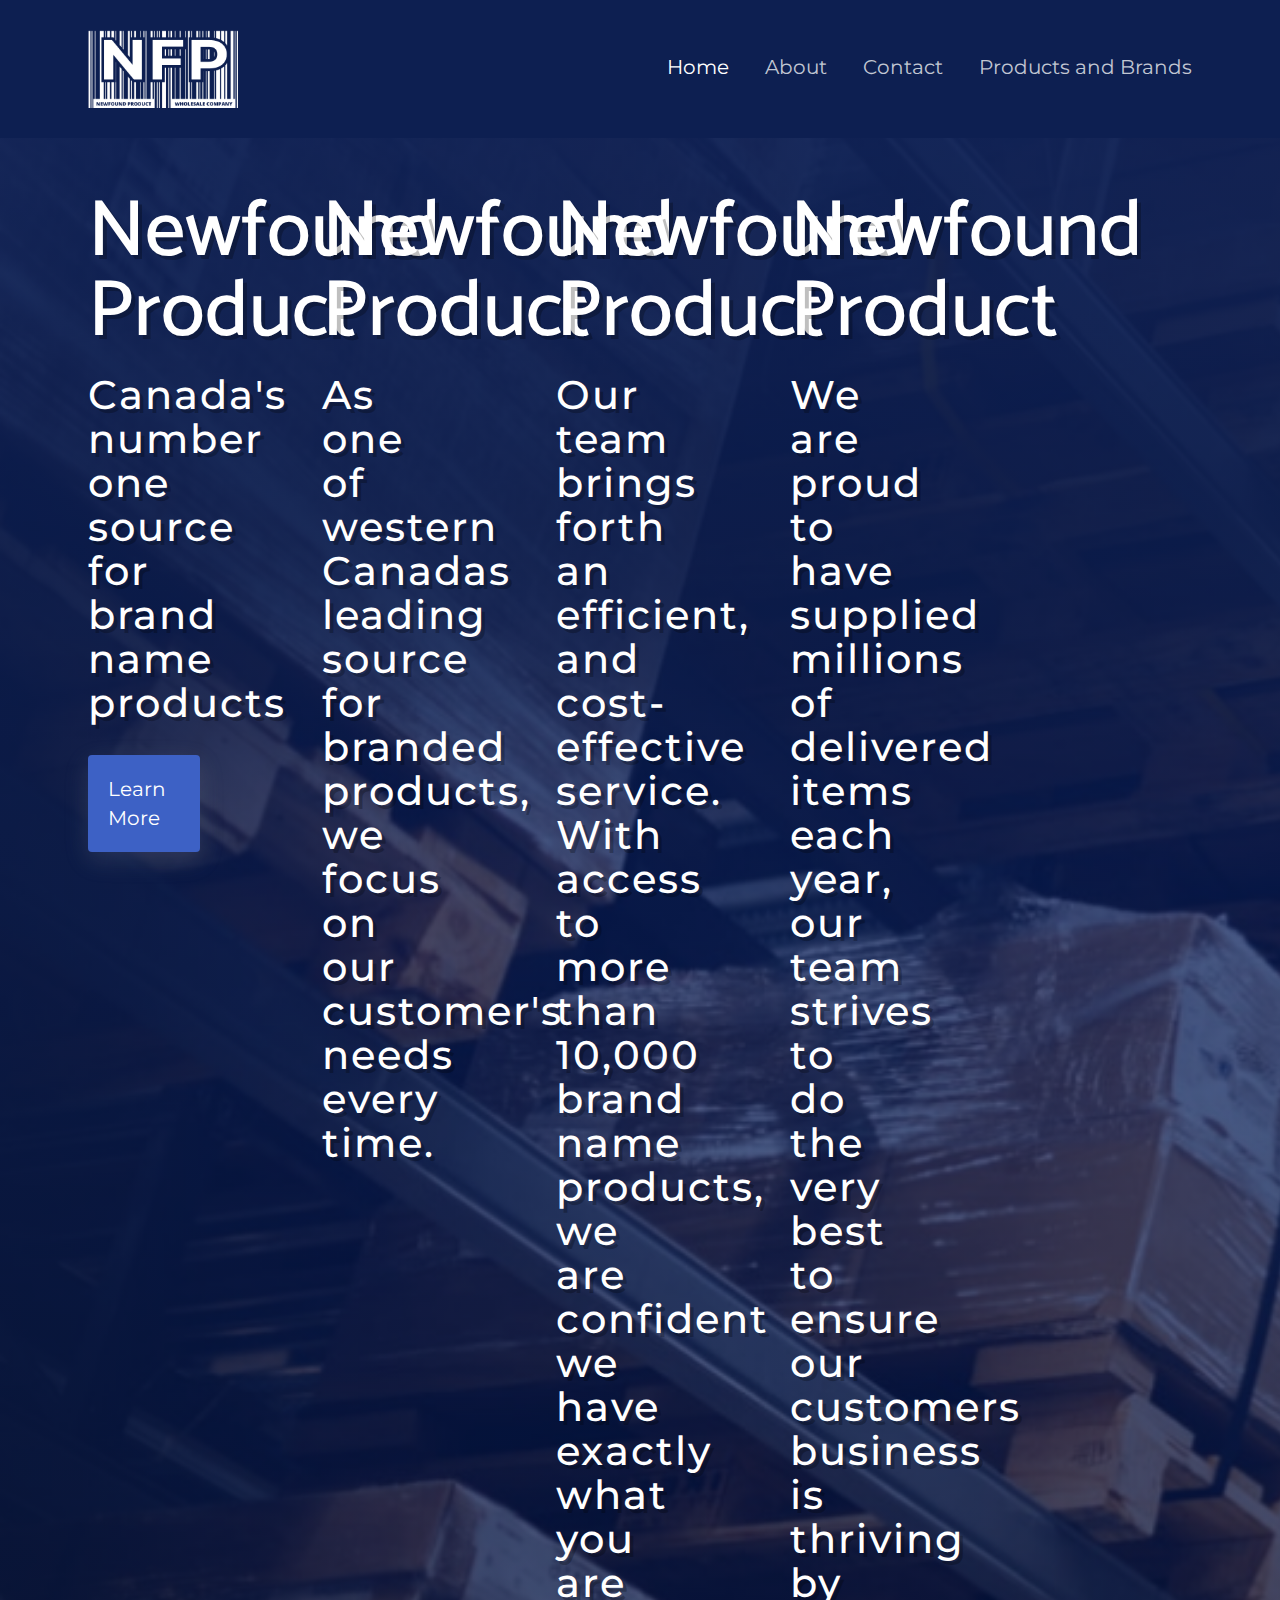
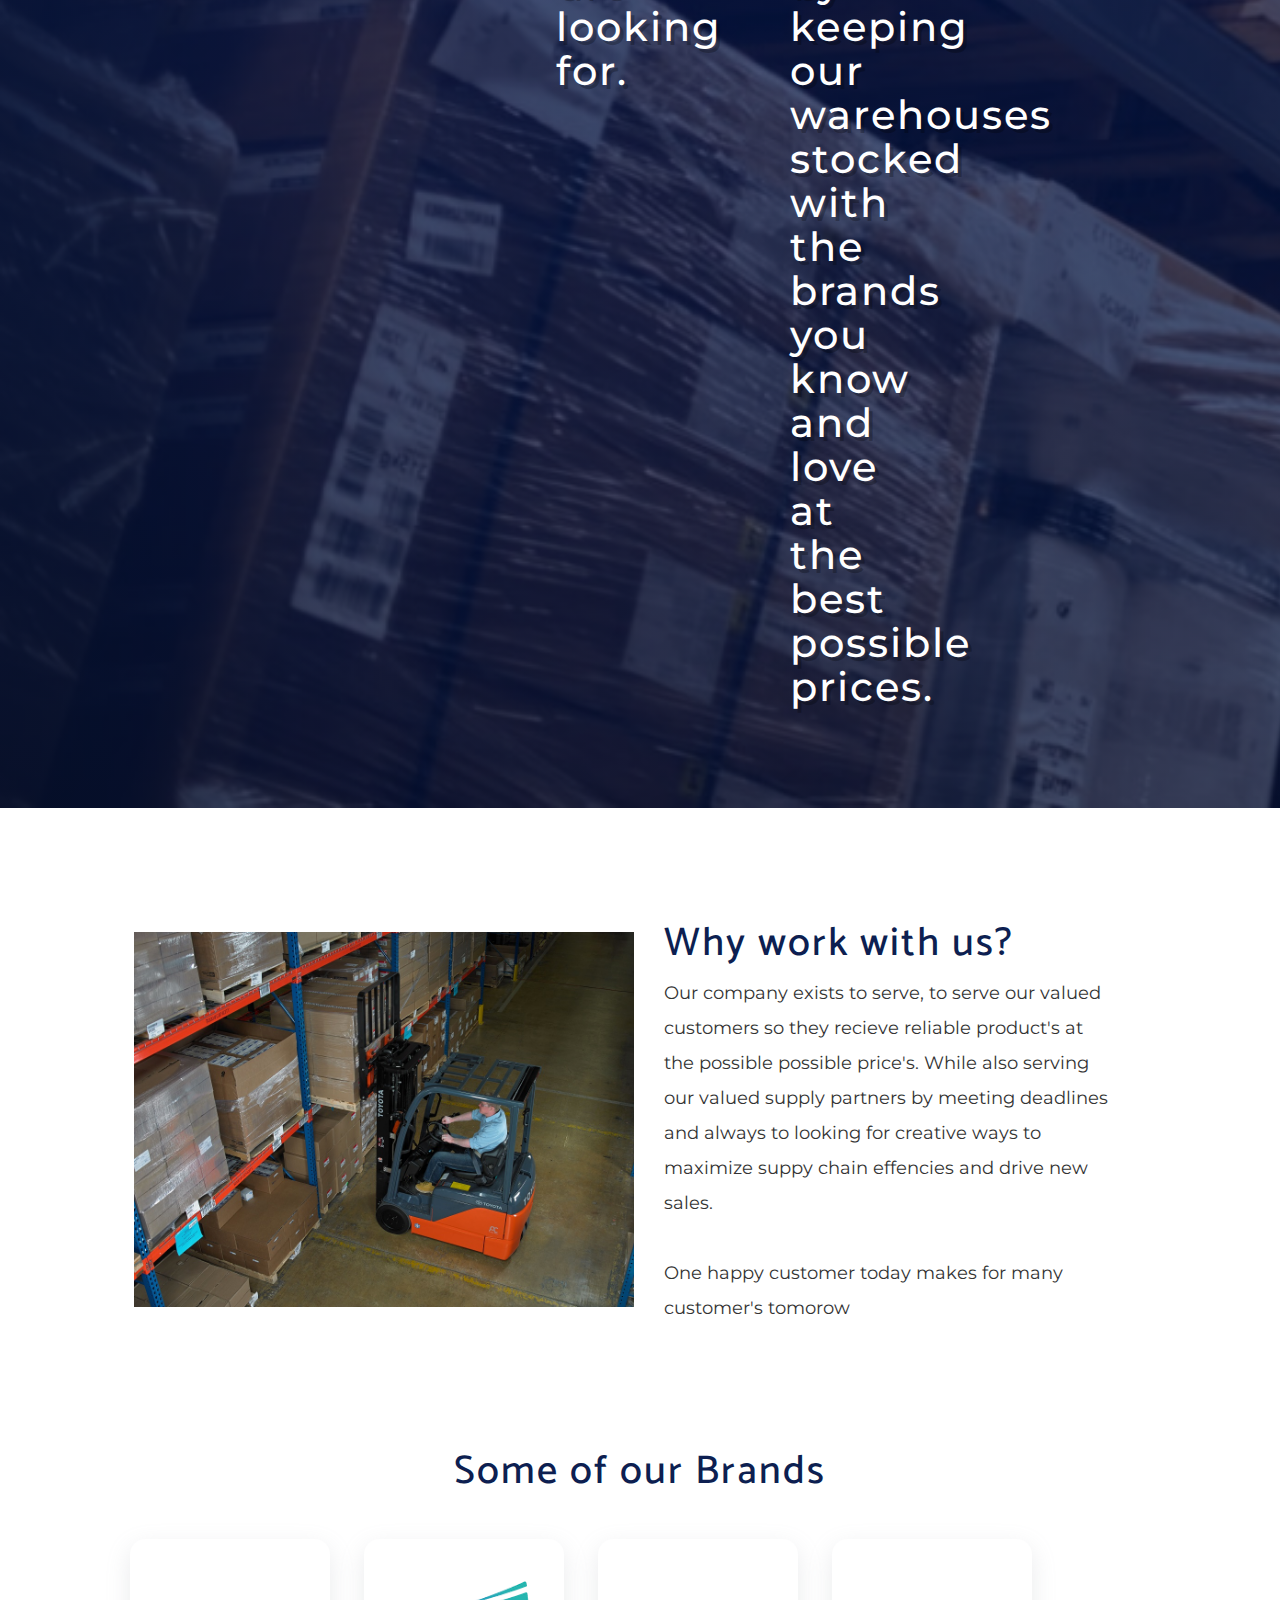
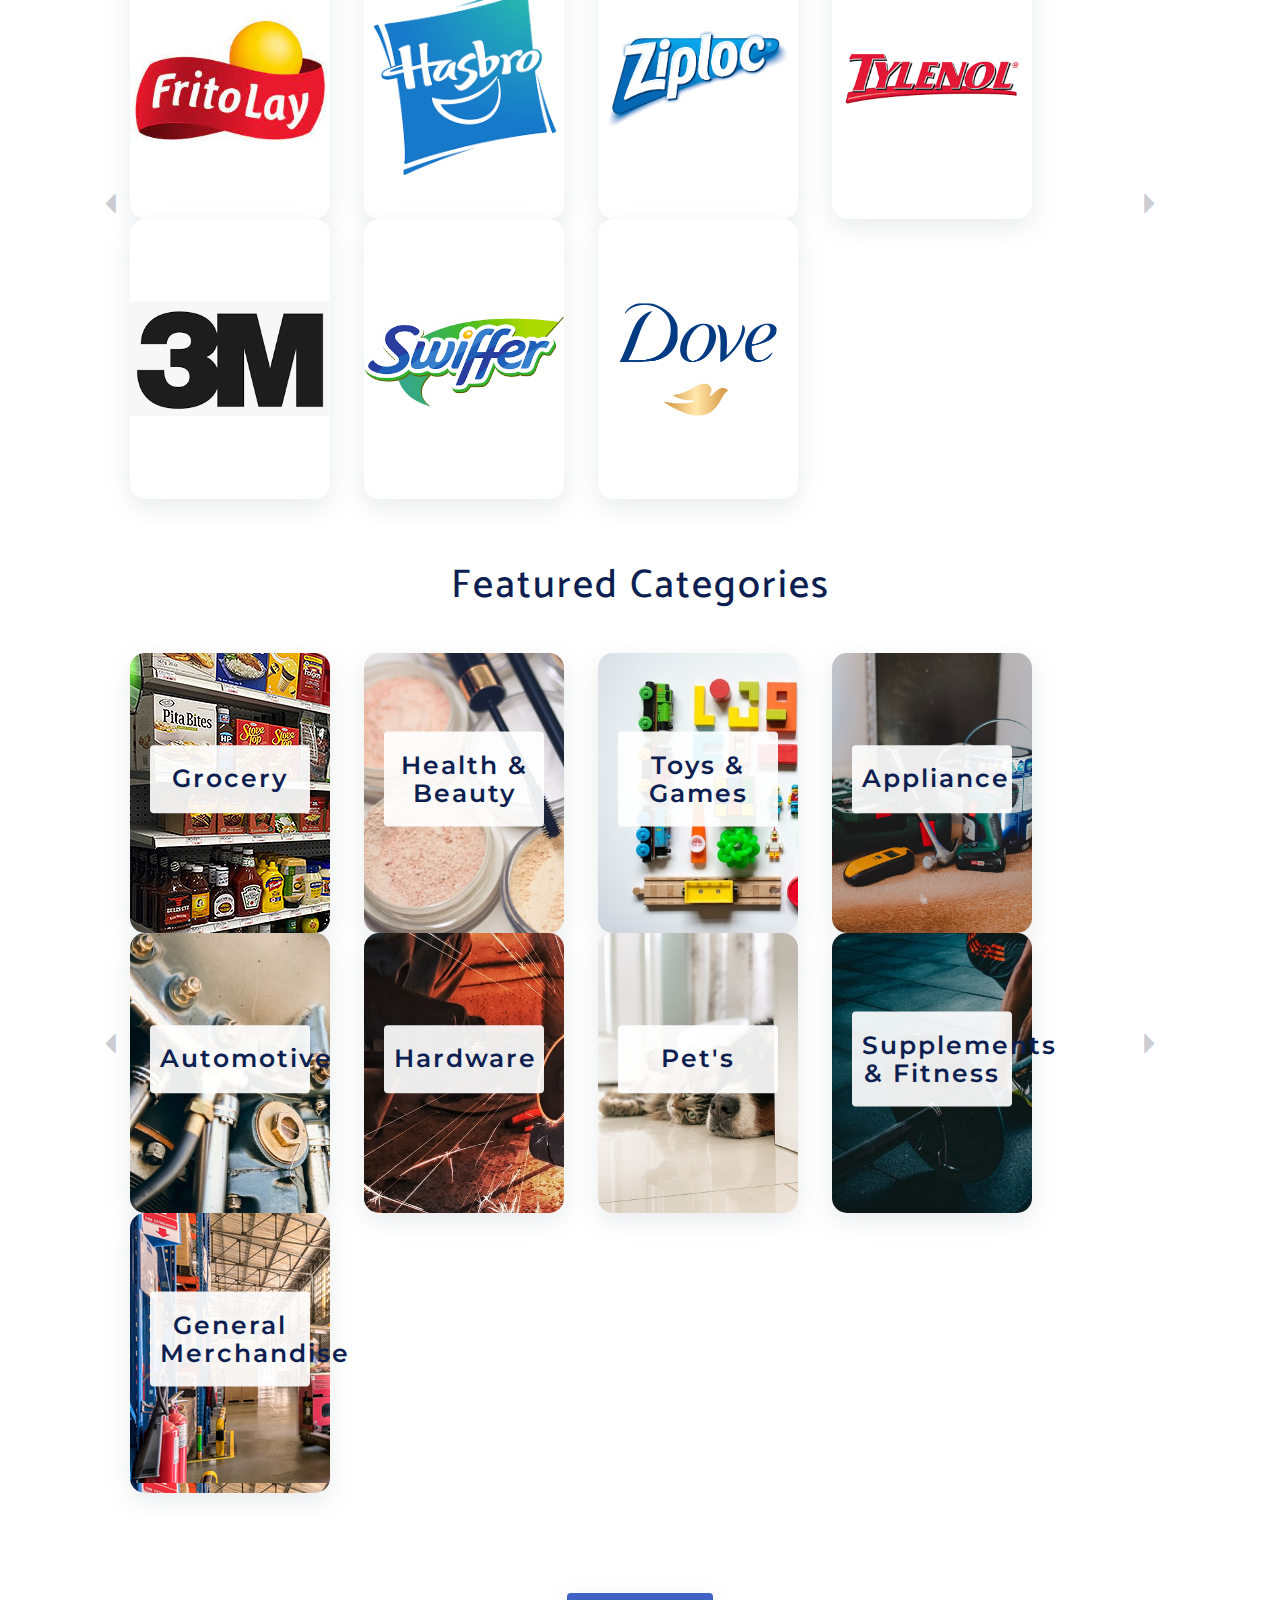
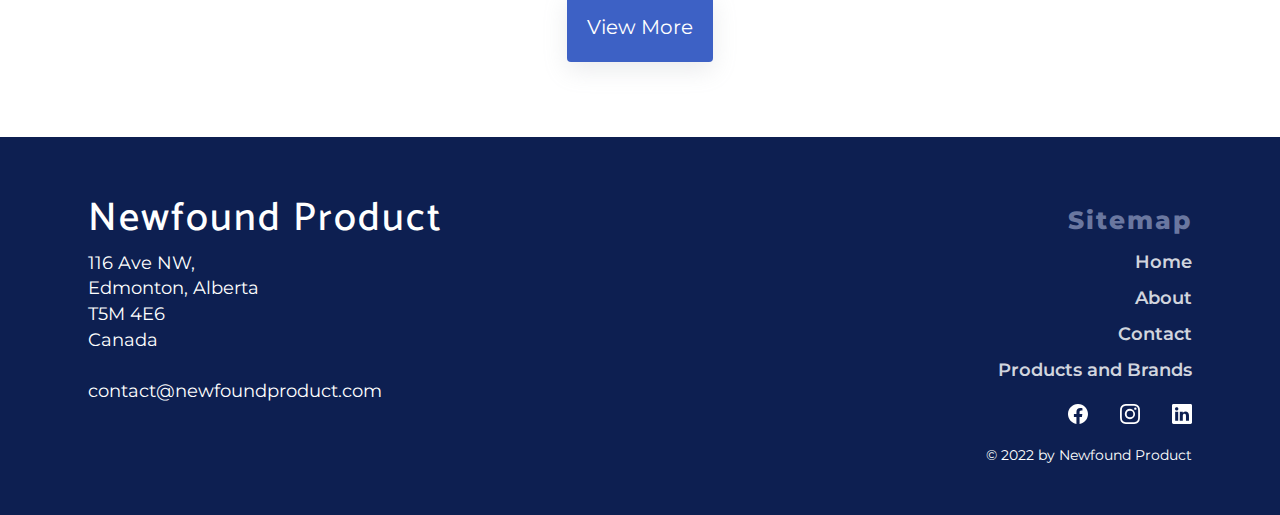
<file: index.html>
<!DOCTYPE html>
<html>

<head>
    <title>Newfound Product</title>
    <meta name="viewport" content="width=device-width, initial-scale=1" />
    <script src="https://ajax.googleapis.com/ajax/libs/jquery/3.5.1/jquery.min.js"></script>
    <script src="https://kenwheeler.github.io/slick/slick/slick.js"></script>
    <link rel="stylesheet" href="https://maxcdn.bootstrapcdn.com/bootstrap/3.4.0/css/bootstrap.min.css" />

    <link rel="stylesheet" href="styles.css" />
</head>

<body>
    <!-- Navigation -->
    <section>
        <div class="fullwidthNav">
            <div class="desktopnavContainer">
                <a href="/" style="float: left"><img src="assets/NFP.png" width="150px"/></a>
                <div class="desktopNav">
                    <a href="/" class="active">Home</a>
                    <a href="/about.html">About</a>
                    <a href="/contact.html">Contact</a>
                    <a href="/products.html">Products and Brands</a>

                </div>
                <span class="burger" style="font-size: 20px; cursor: pointer; color: #fff"
                    onclick="openNav()">&#9776;</span>
            </div>
        </div>

        <div id="mySidenav" class="sidenav">
            <a href="javascript:void(0)" class="closebtn" onclick="closeNav()">&times;</a>

            <a href="/" class="active">Home</a>
            <a href="/about.html">About</a>
            <a href="/contact.html">Contact</a>
            <a href="/products.html">Products and Brands</a>
        </div>

        <script>
            function openNav() {
                document.getElementById("mySidenav").style.width = "70%";
            }

            function closeNav() {
                document.getElementById("mySidenav").style.width = "0";
            }
        </script>
    </section>

    <!-- Hero Section -->
    <section class="HeroSection">
        <div class="heroabout" id = "mobilehero">
            <div class="HeroText">
                <h1 id="h1hero">Newfound Product</h1>
                <h3>Canada's number one source for brand name products</h3>
                <a style="text-decoration:none;" href="/products.html">
                    <div class="button">Learn More</div>
                </a>
            </div>
        </div>
        <div class="slider-wrapper" style="max-width:unset" id = "slider-wrapper-fixed">
            <div class="slider">
                <div class="col-md-12 heroSlider-fixed">
                    <div class="overlay">
                        <div class="slider home-hero-slider">
                            <div class="heroabout fact">
                                <div class="HeroText">
                                    <h1>Newfound Product</h1>
                                    <h3>Canada's number one source for brand name products</h3>
                                    <a style="text-decoration:none;" href="/products.html">
                                        <div class="button">Learn More</div>
                                    </a>
                                </div>
                            </div>

                            <div class="heroabout fact"
                                >
                                <div class="HeroText">
                                    <h1>Newfound Product</h1>
                                    <h3>As one of western Canadas leading source for branded products, we focus on our customer's needs every time.</h3>
                                    
                                </div>
                            
                            </div>


                            <div class="heroabout fact"
                                >
                                <div class="HeroText">
                                    <h1>Newfound Product</h1>
                                    <h3 style="max-width: 1000px;">Our team brings forth an efficient, and cost-effective service. With access to more than 10,000 brand name products, we are confident we have exactly what you are looking for.
                                </div>
                            </div>

                            <div class="heroabout fact"
                                >
                                <div class="HeroText">
                                    <h1>Newfound Product</h1>
                                    <h3 style="max-width: 1000px;">
                                        We are proud to have supplied millions of delivered items each year, our team strives to do the very best to ensure our customers business is thriving by keeping our warehouses stocked with the brands you know and love at the best possible prices. </h3>
                                </div>
                            </div>



                        </div>


                    </div>
                </div>
            </div>
        </div>



        <script>

            $('.home-hero-slider').slick({
                centerMode: false,
                slidesToShow: 1,
                dots:true,
                
                draggable: true,
                autoplay: true,
                arrows: false,
                autoplaySpeed: 6000,
                adaptiveHeight: true,
            });

        </script>

    </section>

    <!-- Why Us Section -->
    <section class="WhyUsSection">
        <div class="SectionContainer">
            <div class="founderstory">
                <img class="founderstoryImg" src="assets/whyworkus.png" />
                <div class="rightalignedText">
                    <h2 style="text-align: left; margin: 10px 0 10px 0">
                        Why work with us?
                    </h2>
                    Our company exists to serve, to serve our valued customers so they recieve reliable product's at the
                    possible possible price's. While also serving our valued supply partners by meeting deadlines and
                    always to looking for creative ways to maximize suppy chain effencies and drive new sales.
                    <br /><br />
                    One happy customer today makes for many customer's tomorow
                </div>
            </div>
        </div>
    </section>

    <!-- Our Brands -->
    <section>
        <div class="SectionHeader">
            <h2>Some of our Brands</h2>
        </div>
        <div class="slider-wrapper">
            <div class="slider">
                <div class="col-md-12 heroSlider-fixed">
                    <div class="overlay">
                        <div class="slider responsive">
                            <div class="about fact"
                                style="background-image:url(assets/fritolay.png); background-size:contain; background-repeat:no-repeat;background-position:center;">
                            </div>

                            <div class="about fact"
                                style="background-image:url(assets/hasbro.png); background-size:contain; background-repeat:no-repeat;background-position:center;">
                            </div>


                            <div class="about fact"
                                style="background-image:url(assets/ziploc.png); background-size:contain; background-repeat:no-repeat;background-position:center;">
                            </div>


                            <div class="about fact"
                                style="background-image:url(assets/tylenol.png); background-size:contain; background-repeat:no-repeat;background-position:center;">
                            </div>

                            <div class="about fact"
                                style="background-image:url(assets/3m.png); background-size:contain; background-repeat:no-repeat;background-position:center;">
                            </div>


                            <div class="about fact"
                                style="background-image:url(assets/swiffer.png); background-size:contain; background-repeat:no-repeat;background-position:center;">
                            </div>

                            <div class="about fact"
                                style="background-image:url(assets/dove.png); background-size:contain; background-repeat:no-repeat;background-position:center;">
                            </div>

                        </div>

                        <div class="prev">
                            <span class="glyphicon glyphicon-triangle-left" aria-hidden="true"></span>
                        </div>
                        <div class="next">
                            <span class="glyphicon glyphicon-triangle-right" aria-hidden="true"></span>
                        </div>
                    </div>
                </div>
            </div>
        </div>

        <script>
            $(".responsive").slick({
                prevArrow: $(".prev"),
                nextArrow: $(".next"),
                infinite: false,
                speed: 300,
                slidesToShow: 3,
                slidesToScroll: 2,
                responsive: [
                    {
                        breakpoint: 1024,
                        settings: {
                            slidesToShow: 3,
                            slidesToScroll: 2,
                            infinite: false,
                        },
                    },
                    {
                        breakpoint: 800,
                        settings: {
                            slidesToShow: 2,
                            slidesToScroll: 2,
                        },
                    },
                    {
                        breakpoint: 480,
                        settings: {
                            slidesToShow: 1,
                            slidesToScroll: 1,
                        },
                    },
                ],
            });
        </script>
    </section>

    <!-- Categories -->
    <section>
        <div class="SectionHeader">
            <h2>Featured Categories</h2>
        </div>
        <div class="slider-wrapper">
            <div class="slider">
                <div class="col-md-12 heroSlider-fixed">
                    <div class="overlay">
                        <div class="slider responsive2">

                            <div class="about fact" style="background-image:url(assets/independent.png)">
                                
                                <h4>Grocery</h4>
                            </div>

                            <div class="about fact" style="background-image:url(assets/makeup.jpg); background-size:cover;">
                                
                                <h4>Health & Beauty</h4>
                            </div>

                            <div class="about fact" style="background-image:url(assets/toys.jpg); background-size:cover;">
                                
                                <h4>Toys & Games</h4>
                            </div>

                            <div class="about fact" style="background-image:url(assets/appliance.jpg); background-size:cover;background-position:center;">
                                
                                <h4>Appliance</h4>
                            </div>

                            <div class="about fact" style="background-image:url(assets/automotive.jpg);background-size:cover;">
                                
                                <h4>Automotive</h4>
                            </div>

                            <div class="about fact" style="background-image:url(assets/hardware.jpg);background-size:cover;">
                                
                                <h4>Hardware</h4>
                            </div>

                            <div class="about fact" style="background-image:url(assets/pets.jpg);background-size:cover;background-position:center;">
                                
                                <h4>Pet's</h4>
                            </div>
                            <div class="about fact" style="background-image:url(assets/fitness.jpg);background-size:cover;">
                                
                                <h4>Supplements & Fitness</h4>
                            </div>
                            <div class="about fact" style="background-image:url(assets/distribution.png)">
                                
                                <h4>General Merchandise</h4>
                            </div>

                        </div>

                        <div class="prev2">
                            <span class="glyphicon glyphicon-triangle-left" aria-hidden="true"></span>
                        </div>
                        <div class="next2">
                            <span class="glyphicon glyphicon-triangle-right" aria-hidden="true"></span>
                        </div>
                    </div>
                </div>
            </div>
        </div>

        <script>
            $(".responsive2").slick({
                prevArrow: $(".prev2"),
                nextArrow: $(".next2"),
                infinite: false,
                speed: 300,
                slidesToShow: 3,
                slidesToScroll: 3,
                responsive: [
                    {
                        breakpoint: 1024,
                        settings: {
                            slidesToShow: 3,
                            slidesToScroll: 3,
                            infinite: false,
                        },
                    },
                    {
                        breakpoint: 800,
                        settings: {
                            slidesToShow: 2,
                            slidesToScroll: 2,
                        },
                    },
                    {
                        breakpoint: 480,
                        settings: {
                            slidesToShow: 1,
                            slidesToScroll: 1,
                        },
                    },
                ],
            });
        </script>

        <div style="display: block;
            width: fit-content;
            max-width: 1108px;
            margin: 20px auto;
            padding: 25px 24px;">
            <a style="text-decoration:none;" href="/products.html">
                <div class="button">View More</div>
            </a>
        </div>
    </section>

    <!-- Footer -->
    <section>
        <div class="footer">
            <div class="footerContainer">
                <div class="LogoAddress">
                    <h2>
                        Newfound Product
                    </h2>
                    <p>
                        116 Ave NW,<br />
                        Edmonton, Alberta<br />
                        T5M 4E6<br />
                        Canada<br />
                        <br />
                        contact@newfoundproduct.com<br />
                    </p>
                </div>
                <div class="BottomNav">
                    <h4>Sitemap</h4>
                    <a href="/">Home</a><br />
                    <a href="/about.html">About</a><br />
                    <a href="/contact.html">Contact</a><br />
                    <a href="/products.html">Products and Brands</a><br />
                    <!-- <h4>Socials</h4> -->
                    <div class="socials"><svg xmlns="http://www.w3.org/2000/svg" width="20" height="20"
                            fill="currentColor" class="bi bi-facebook" viewBox="0 0 16 16">
                            <path
                                d="M16 8.049c0-4.446-3.582-8.05-8-8.05C3.58 0-.002 3.603-.002 8.05c0 4.017 2.926 7.347 6.75 7.951v-5.625h-2.03V8.05H6.75V6.275c0-2.017 1.195-3.131 3.022-3.131.876 0 1.791.157 1.791.157v1.98h-1.009c-.993 0-1.303.621-1.303 1.258v1.51h2.218l-.354 2.326H9.25V16c3.824-.604 6.75-3.934 6.75-7.951z" />
                        </svg>
                        <svg xmlns="http://www.w3.org/2000/svg" width="20" height="20" fill="currentColor"
                            class="bi bi-instagram" viewBox="0 0 16 16">
                            <path
                                d="M8 0C5.829 0 5.556.01 4.703.048 3.85.088 3.269.222 2.76.42a3.917 3.917 0 0 0-1.417.923A3.927 3.927 0 0 0 .42 2.76C.222 3.268.087 3.85.048 4.7.01 5.555 0 5.827 0 8.001c0 2.172.01 2.444.048 3.297.04.852.174 1.433.372 1.942.205.526.478.972.923 1.417.444.445.89.719 1.416.923.51.198 1.09.333 1.942.372C5.555 15.99 5.827 16 8 16s2.444-.01 3.298-.048c.851-.04 1.434-.174 1.943-.372a3.916 3.916 0 0 0 1.416-.923c.445-.445.718-.891.923-1.417.197-.509.332-1.09.372-1.942C15.99 10.445 16 10.173 16 8s-.01-2.445-.048-3.299c-.04-.851-.175-1.433-.372-1.941a3.926 3.926 0 0 0-.923-1.417A3.911 3.911 0 0 0 13.24.42c-.51-.198-1.092-.333-1.943-.372C10.443.01 10.172 0 7.998 0h.003zm-.717 1.442h.718c2.136 0 2.389.007 3.232.046.78.035 1.204.166 1.486.275.373.145.64.319.92.599.28.28.453.546.598.92.11.281.24.705.275 1.485.039.843.047 1.096.047 3.231s-.008 2.389-.047 3.232c-.035.78-.166 1.203-.275 1.485a2.47 2.47 0 0 1-.599.919c-.28.28-.546.453-.92.598-.28.11-.704.24-1.485.276-.843.038-1.096.047-3.232.047s-2.39-.009-3.233-.047c-.78-.036-1.203-.166-1.485-.276a2.478 2.478 0 0 1-.92-.598 2.48 2.48 0 0 1-.6-.92c-.109-.281-.24-.705-.275-1.485-.038-.843-.046-1.096-.046-3.233 0-2.136.008-2.388.046-3.231.036-.78.166-1.204.276-1.486.145-.373.319-.64.599-.92.28-.28.546-.453.92-.598.282-.11.705-.24 1.485-.276.738-.034 1.024-.044 2.515-.045v.002zm4.988 1.328a.96.96 0 1 0 0 1.92.96.96 0 0 0 0-1.92zm-4.27 1.122a4.109 4.109 0 1 0 0 8.217 4.109 4.109 0 0 0 0-8.217zm0 1.441a2.667 2.667 0 1 1 0 5.334 2.667 2.667 0 0 1 0-5.334z" />
                        </svg>
                        <svg xmlns="http://www.w3.org/2000/svg" width="20" height="20" fill="currentColor"
                            class="bi bi-linkedin" viewBox="0 0 16 16">
                            <path
                                d="M0 1.146C0 .513.526 0 1.175 0h13.65C15.474 0 16 .513 16 1.146v13.708c0 .633-.526 1.146-1.175 1.146H1.175C.526 16 0 15.487 0 14.854V1.146zm4.943 12.248V6.169H2.542v7.225h2.401zm-1.2-8.212c.837 0 1.358-.554 1.358-1.248-.015-.709-.52-1.248-1.342-1.248-.822 0-1.359.54-1.359 1.248 0 .694.521 1.248 1.327 1.248h.016zm4.908 8.212V9.359c0-.216.016-.432.08-.586.173-.431.568-.878 1.232-.878.869 0 1.216.662 1.216 1.634v3.865h2.401V9.25c0-2.22-1.184-3.252-2.764-3.252-1.274 0-1.845.7-2.165 1.193v.025h-.016a5.54 5.54 0 0 1 .016-.025V6.169h-2.4c.03.678 0 7.225 0 7.225h2.4z" />
                        </svg>
                    </div>
                    <div>
                        <p class="copyright">© 2022 by Newfound Product</p>
                    </div>
                </div>
            </div>
        </div>
    </section>

</body>

</html>
</file>
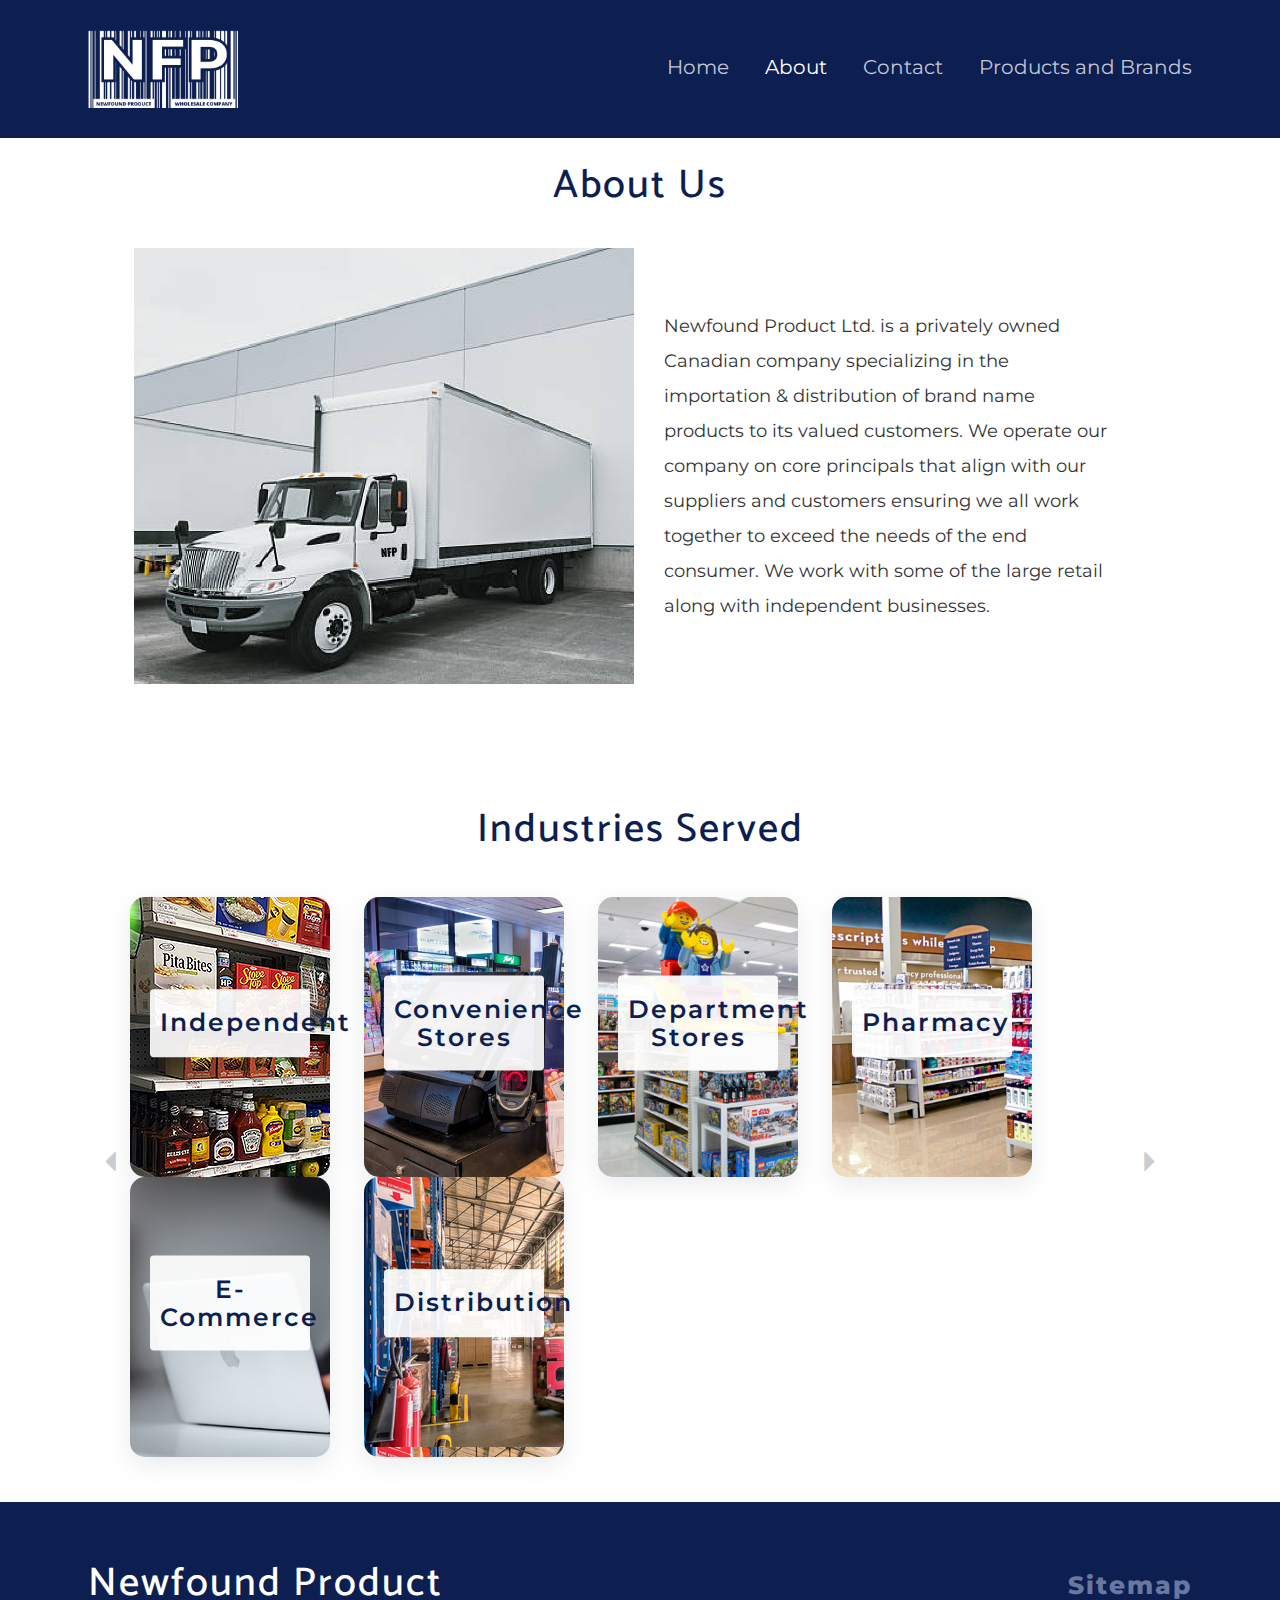
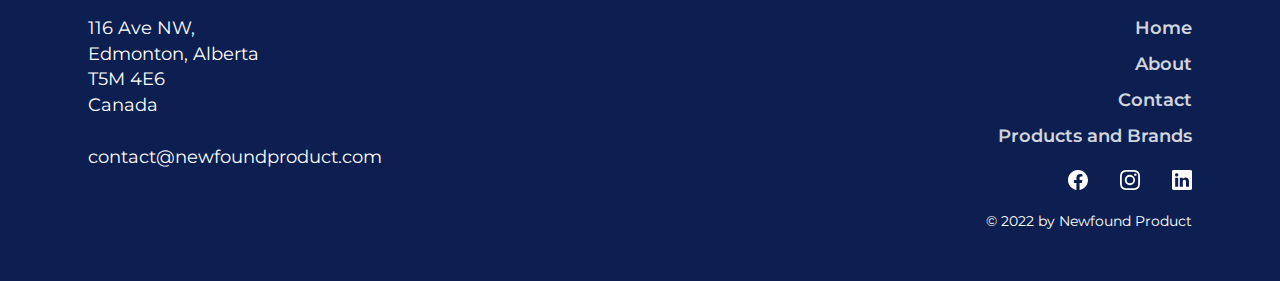
<file: about.html>
<!DOCTYPE html>
<html>
    <head>
        <title>Newfound Product</title>
        <meta name="viewport" content="width=device-width, initial-scale=1" />
        <script src="https://ajax.googleapis.com/ajax/libs/jquery/3.5.1/jquery.min.js"></script>
        <script src="https://kenwheeler.github.io/slick/slick/slick.js"></script>
        <link
            rel="stylesheet"
            href="https://maxcdn.bootstrapcdn.com/bootstrap/3.4.0/css/bootstrap.min.css"
        />
    
        <link rel="stylesheet" href="styles.css" />
    </head>

    <body>
        <!-- Navigation -->
        <section>
            <div class="fullwidthNav">
                <div class="desktopnavContainer">
                    <a href="/" style="float: left"><img src="assets/NFP.png" width="150px"/></a>
                    <div class="desktopNav">
                        <a href="/">Home</a>
                        <a href="/about.html" class = "active">About</a>
                        <a href="/contact.html">Contact</a>
                        <a href="/products.html">Products and Brands</a>
                        
                    </div>
                    <span
                        class="burger"
                        style="font-size: 20px; cursor: pointer; color: #fff"
                        onclick="openNav()"
                        >&#9776;</span
                    >
                </div>
            </div>

            <div id="mySidenav" class="sidenav">
                <a
                    href="javascript:void(0)"
                    class="closebtn"
                    onclick="closeNav()"
                    >&times;</a
                >
                
                <a href="/">Home</a>
                        <a href="/about.html" class = "active">About</a>
                        <a href="/contact.html">Contact</a>
                        <a href="/products.html">Products and Brands</a>
            </div>

            <script>
                function openNav() {
                    document.getElementById("mySidenav").style.width = "70%";
                }

                function closeNav() {
                    document.getElementById("mySidenav").style.width = "0";
                }
            </script>
        </section>

        <!-- Why Us Section -->
        <section class="WhyUsSection" style = "margin-top: 40px;">
            <div class="SectionContainer">
                <h2 class="SectionHeader">
                    About Us
                </h2>
                <div class="founderstory" style = "margin-top: 40px;">
                    <img class="founderstoryImg" src="assets/Studio_Project.jpeg" />
                    <div
                        style="
                            display: block;
                            font-size: 18px;
                            padding-left: 30px;
                            padding-right: 30px;
                            line-height: 35px;
                        "
                    >
                    Newfound Product Ltd. is a privately owned Canadian company specializing
in the importation & distribution of brand name products to its valued customers. We operate our company on core principals that align with our suppliers and customers ensuring we all work together to exceed the needs of the end consumer. We work with some of the large retail along with independent businesses.
                    </div>
                </div>
            </div>
        </section>

        <!-- Our Brands -->
        <section>
            <div class="SectionHeader"><h2>Industries Served</h2></div>
            <div class="slider-wrapper">
                <div class="slider">
                    <div class="col-md-12 heroSlider-fixed">
                        <div class="overlay">
                            <div class="slider responsive">

                                <div class="about fact" style="background-image:url(assets/independent.png)">
                                    
                                    <h4>Independent</h4>
                                </div>

                                <div class="about fact" style="background-image:url(assets/retail.png); background-size:cover;">
                                    
                                    <h4>Convenience Stores</h4>
                                </div>

                                <div class="about fact" style="background-image:url(assets/department.png); background-size:cover;">
                                    
                                    <h4>Department Stores</h4>
                                </div>

                                <div class="about fact" style="background-image:url(assets/pharmacy.png); background-size:cover;">
                                    
                                    <h4>Pharmacy</h4>
                                </div>

                                <div class="about fact" style="background-image:url(assets/ecommerce.jpg); background-size:cover;">
                                    
                                    <h4>E-Commerce</h4>
                                </div>

                                <div class="about fact" style="background-image:url(assets/distribution.png)">
                                    
                                    <h4>Distribution</h4>
                                </div>

                            </div>

                            <div class="prev">
                                <span
                                    class="glyphicon glyphicon-triangle-left"
                                    aria-hidden="true"
                                ></span>
                            </div>
                            <div class="next">
                                <span
                                    class="glyphicon glyphicon-triangle-right"
                                    aria-hidden="true"
                                ></span>
                            </div>
                        </div>
                    </div>
                </div>
            </div>

            <script>
                $(".responsive").slick({
                    prevArrow: $(".prev"),
                    nextArrow: $(".next"),
                    infinite: false,
                    speed: 300,
                    slidesToShow: 3,
                    slidesToScroll: 3,
                    responsive: [
                        {
                            breakpoint: 1024,
                            settings: {
                                slidesToShow: 3,
                                slidesToScroll: 3,
                                infinite: false,
                            },
                        },
                        {
                            breakpoint: 800,
                            settings: {
                                slidesToShow: 2,
                                slidesToScroll: 2,
                            },
                        },
                        {
                            breakpoint: 480,
                            settings: {
                                slidesToShow: 1,
                                slidesToScroll: 1,
                            },
                        },
                    ],
                });
            </script>
        </section>


        <!-- Footer -->
        <section>
          <div class="footer">
              <div class="footerContainer">
                <div class="LogoAddress">
                <h2>
                    Newfound Product
                </h2>
                <p>
                    116 Ave NW,<br/>
                    Edmonton, Alberta<br/>
                    T5M 4E6<br/>
                    Canada<br/>
                    <br/>
                    contact@newfoundproduct.com<br />
                </p>
                </div>
                <div class = "BottomNav">
                    <h4>Sitemap</h4>
                    <a href="/">Home</a><br/>
                    <a href="/about.html">About</a><br/>
                    <a href="/contact.html">Contact</a><br/>
                    <a href="/products.html">Products and Brands</a><br/>
                    <!-- <h4>Socials</h4> -->
                    <div class = "socials"><svg xmlns="http://www.w3.org/2000/svg" width="20" height="20" fill="currentColor" class="bi bi-facebook"
                            viewBox="0 0 16 16">
                            <path
                                d="M16 8.049c0-4.446-3.582-8.05-8-8.05C3.58 0-.002 3.603-.002 8.05c0 4.017 2.926 7.347 6.75 7.951v-5.625h-2.03V8.05H6.75V6.275c0-2.017 1.195-3.131 3.022-3.131.876 0 1.791.157 1.791.157v1.98h-1.009c-.993 0-1.303.621-1.303 1.258v1.51h2.218l-.354 2.326H9.25V16c3.824-.604 6.75-3.934 6.75-7.951z" />
                        </svg>
                        <svg xmlns="http://www.w3.org/2000/svg" width="20" height="20" fill="currentColor" class="bi bi-instagram"
                            viewBox="0 0 16 16">
                            <path
                                d="M8 0C5.829 0 5.556.01 4.703.048 3.85.088 3.269.222 2.76.42a3.917 3.917 0 0 0-1.417.923A3.927 3.927 0 0 0 .42 2.76C.222 3.268.087 3.85.048 4.7.01 5.555 0 5.827 0 8.001c0 2.172.01 2.444.048 3.297.04.852.174 1.433.372 1.942.205.526.478.972.923 1.417.444.445.89.719 1.416.923.51.198 1.09.333 1.942.372C5.555 15.99 5.827 16 8 16s2.444-.01 3.298-.048c.851-.04 1.434-.174 1.943-.372a3.916 3.916 0 0 0 1.416-.923c.445-.445.718-.891.923-1.417.197-.509.332-1.09.372-1.942C15.99 10.445 16 10.173 16 8s-.01-2.445-.048-3.299c-.04-.851-.175-1.433-.372-1.941a3.926 3.926 0 0 0-.923-1.417A3.911 3.911 0 0 0 13.24.42c-.51-.198-1.092-.333-1.943-.372C10.443.01 10.172 0 7.998 0h.003zm-.717 1.442h.718c2.136 0 2.389.007 3.232.046.78.035 1.204.166 1.486.275.373.145.64.319.92.599.28.28.453.546.598.92.11.281.24.705.275 1.485.039.843.047 1.096.047 3.231s-.008 2.389-.047 3.232c-.035.78-.166 1.203-.275 1.485a2.47 2.47 0 0 1-.599.919c-.28.28-.546.453-.92.598-.28.11-.704.24-1.485.276-.843.038-1.096.047-3.232.047s-2.39-.009-3.233-.047c-.78-.036-1.203-.166-1.485-.276a2.478 2.478 0 0 1-.92-.598 2.48 2.48 0 0 1-.6-.92c-.109-.281-.24-.705-.275-1.485-.038-.843-.046-1.096-.046-3.233 0-2.136.008-2.388.046-3.231.036-.78.166-1.204.276-1.486.145-.373.319-.64.599-.92.28-.28.546-.453.92-.598.282-.11.705-.24 1.485-.276.738-.034 1.024-.044 2.515-.045v.002zm4.988 1.328a.96.96 0 1 0 0 1.92.96.96 0 0 0 0-1.92zm-4.27 1.122a4.109 4.109 0 1 0 0 8.217 4.109 4.109 0 0 0 0-8.217zm0 1.441a2.667 2.667 0 1 1 0 5.334 2.667 2.667 0 0 1 0-5.334z" />
                        </svg>
                        <svg xmlns="http://www.w3.org/2000/svg" width="20" height="20" fill="currentColor" class="bi bi-linkedin"
                            viewBox="0 0 16 16">
                            <path
                                d="M0 1.146C0 .513.526 0 1.175 0h13.65C15.474 0 16 .513 16 1.146v13.708c0 .633-.526 1.146-1.175 1.146H1.175C.526 16 0 15.487 0 14.854V1.146zm4.943 12.248V6.169H2.542v7.225h2.401zm-1.2-8.212c.837 0 1.358-.554 1.358-1.248-.015-.709-.52-1.248-1.342-1.248-.822 0-1.359.54-1.359 1.248 0 .694.521 1.248 1.327 1.248h.016zm4.908 8.212V9.359c0-.216.016-.432.08-.586.173-.431.568-.878 1.232-.878.869 0 1.216.662 1.216 1.634v3.865h2.401V9.25c0-2.22-1.184-3.252-2.764-3.252-1.274 0-1.845.7-2.165 1.193v.025h-.016a5.54 5.54 0 0 1 .016-.025V6.169h-2.4c.03.678 0 7.225 0 7.225h2.4z" />
                        </svg>
                    </div>
                    <div>
                        <p class="copyright">© 2022 by Newfound Product</p></div>
                </div>
              </div>
          </div>
        </section>
        
    </body>
</html>
</file>
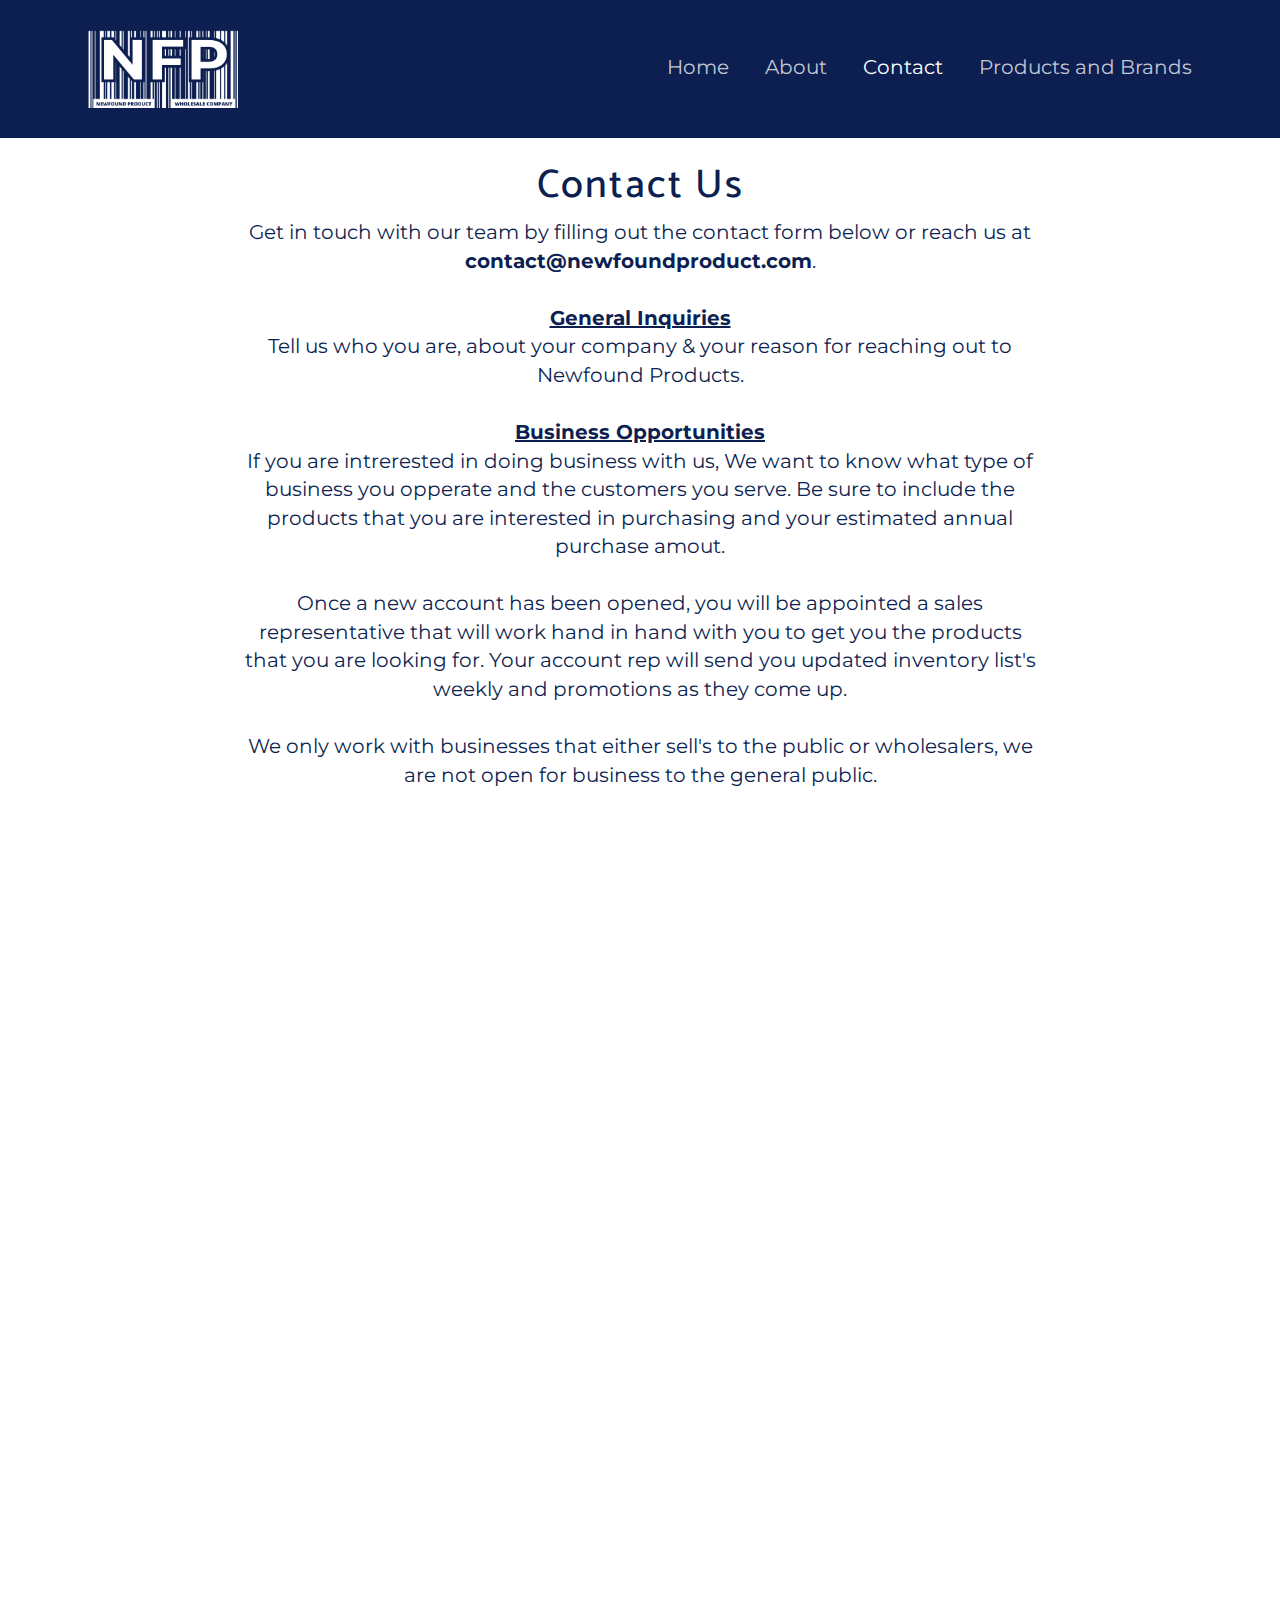
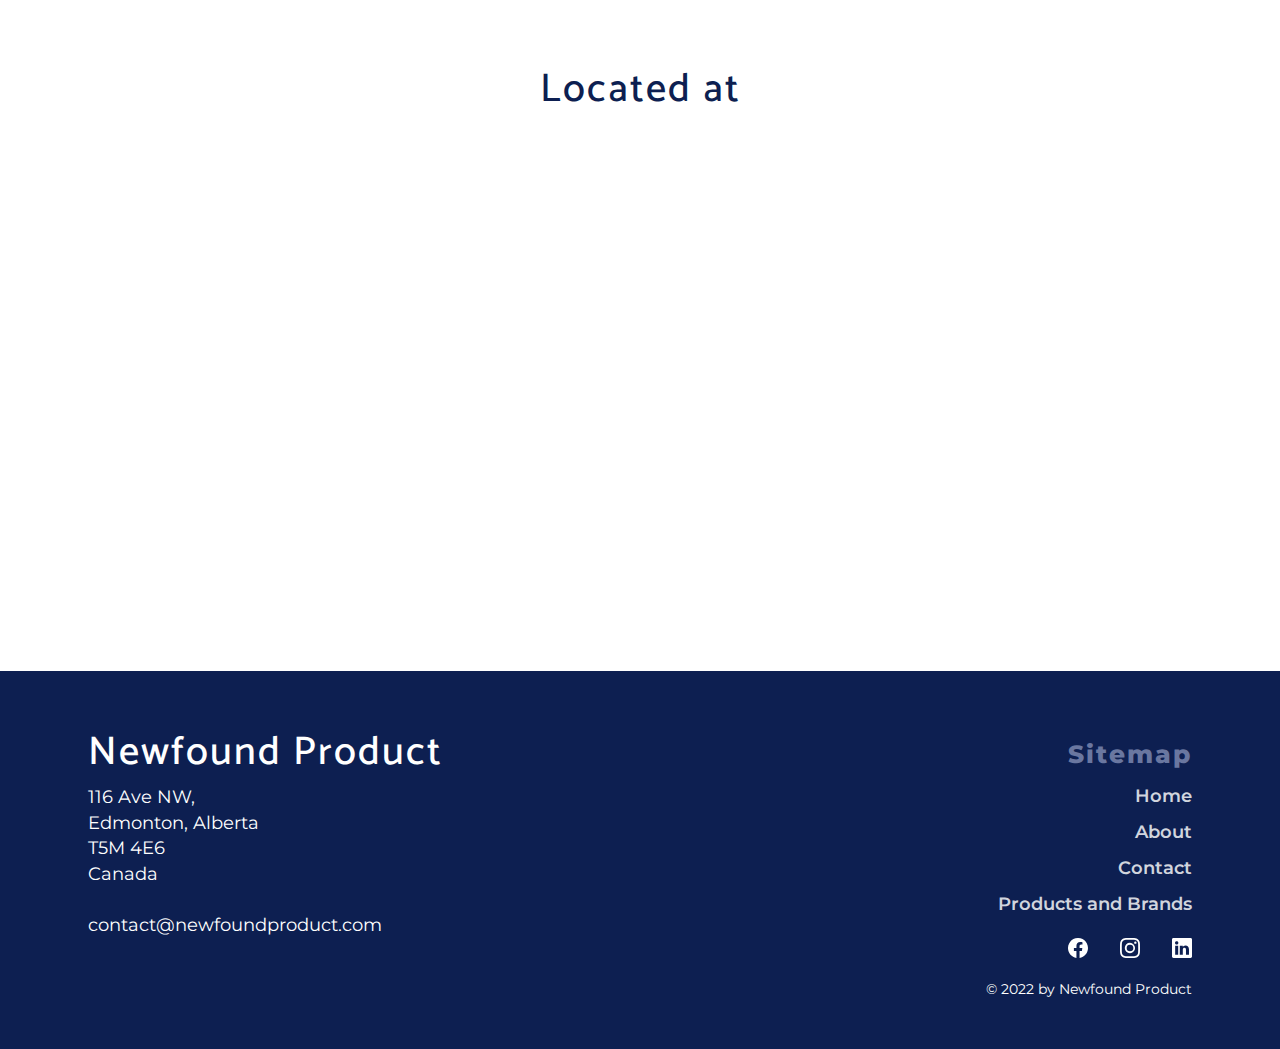
<file: contact.html>
<!DOCTYPE html>
<html>

<head>
    <title>Newfound Product</title>
    <meta name="viewport" content="width=device-width, initial-scale=1" />
    <script src="https://ajax.googleapis.com/ajax/libs/jquery/3.5.1/jquery.min.js"></script>
    <script src="https://kenwheeler.github.io/slick/slick/slick.js"></script>
    <link rel="stylesheet" href="https://maxcdn.bootstrapcdn.com/bootstrap/3.4.0/css/bootstrap.min.css" />

    <link rel="stylesheet" href="styles.css" />
</head>

<body>
    <!-- Navigation -->
    <section>
        <div class="fullwidthNav">
            <div class="desktopnavContainer">
                <a href="/" style="float: left"><img src="assets/NFP.png" width="150px"/></a>
                <div class="desktopNav">
                    <a href="/">Home</a>
                    <a href="/about.html">About</a>
                    <a href="/contact.html" class="active">Contact</a>
                    <a href="/products.html">Products and Brands</a>

                </div>
                <span class="burger" style="font-size: 20px; cursor: pointer; color: #fff"
                    onclick="openNav()">&#9776;</span>
            </div>
        </div>

        <div id="mySidenav" class="sidenav">
            <a href="javascript:void(0)" class="closebtn" onclick="closeNav()">&times;</a>

            <a href="/">Home</a>
            <a href="/about.html">About</a>
            <a href="/contact.html" class="active">Contact</a>
            <a href="/products.html">Products and Brands</a>
        </div>

        <script>
            function openNav() {
                document.getElementById("mySidenav").style.width = "70%";
            }

            function closeNav() {
                document.getElementById("mySidenav").style.width = "0";
            }
        </script>
    </section>

    <section class="SectionContainer" style="margin-top: 40px;padding-bottom:40px;">
        <div class="SectionHeader">
            <h2>Contact Us</h2>
        </div>
        <p style="text-align: center;
        text-align-last: center; font-size:20px; max-width:800px; margin: 10px auto;">Get in touch with our team by filling out the contact form below or reach us at <b>contact@newfoundproduct.com</b>.
            <br/><br/>
            <b><u>General Inquiries</u></b><br/>
            Tell us who you are, about your company & your reason for reaching out to Newfound Products.<br/>
            <br/>
            <b><u>Business Opportunities</u></b><br/>
            If you are intrerested in doing business with us, We want to know what type of business you opperate and the
            customers you serve. Be sure to include the products that you are interested in purchasing and your
            estimated annual purchase amout.<br/>
            <br/>
            Once a new account has been opened, you will be appointed a sales representative that will work hand in hand
            with you to get you the products that you are looking for.
            Your account rep will send you updated inventory list's weekly and promotions as they come up.<br/>
            <br/>
            We only work with businesses that either sell's to the public or wholesalers, we are not open for business
            to the general public.<br/><br/></p>
        <iframe
            src="https://docs.google.com/forms/d/e/1FAIpQLSdE6lEfRGMiQEOSAICxVlr1-QJKUkTdJcPvNBxMYu-M2lqEMQ/viewform?embedded=true"
            frameborder="0" marginheight="0" marginwidth="0" style="margin: 0 auto;
        width:98%;
        height:760px;
        max-width:800px;
        display: block;">Loading…</iframe>

        
    </section>

    <section class="SectionContainer" style="padding-top: 0;">
        <div class="SectionHeader">
            <h2 style="margin-bottom:20px;">Located at</h2>
            <iframe
                src="https://www.google.com/maps/embed?pb=!1m18!1m12!1m3!1d2369.39436413586!2d-113.58255748415311!3d53.568578030026195!2m3!1f0!2f0!3f0!3m2!1i1024!2i768!4f13.1!3m3!1m2!1s0x53a0215afbfbc4a1%3A0x6b8e4ade95942590!2sEdmonton%2C%20AB%20T5M%204E6!5e0!3m2!1sen!2sca!4v1649770870120!5m2!1sen!2sca"
                width="95%" height="450" style="border:0;" allowfullscreen="" loading="lazy"
                referrerpolicy="no-referrer-when-downgrade"></iframe>
        </div>
    </section>


    <!-- Footer -->
    <section>
        <div class="footer">
            <div class="footerContainer">
                <div class="LogoAddress">
                    <h2>
                        Newfound Product
                    </h2>
                    <p>
                        116 Ave NW,<br />
                        Edmonton, Alberta<br />
                        T5M 4E6<br />
                        Canada<br />
                        <br />
                        contact@newfoundproduct.com<br />
                    </p>
                </div>
                <div class="BottomNav">
                    <h4>Sitemap</h4>
                    <a href="/">Home</a><br />
                    <a href="/about.html">About</a><br />
                    <a href="/contact.html">Contact</a><br />
                    <a href="/products.html">Products and Brands</a><br />
                    <!-- <h4>Socials</h4> -->
                    <div class="socials"><svg xmlns="http://www.w3.org/2000/svg" width="20" height="20"
                            fill="currentColor" class="bi bi-facebook" viewBox="0 0 16 16">
                            <path
                                d="M16 8.049c0-4.446-3.582-8.05-8-8.05C3.58 0-.002 3.603-.002 8.05c0 4.017 2.926 7.347 6.75 7.951v-5.625h-2.03V8.05H6.75V6.275c0-2.017 1.195-3.131 3.022-3.131.876 0 1.791.157 1.791.157v1.98h-1.009c-.993 0-1.303.621-1.303 1.258v1.51h2.218l-.354 2.326H9.25V16c3.824-.604 6.75-3.934 6.75-7.951z" />
                        </svg>
                        <svg xmlns="http://www.w3.org/2000/svg" width="20" height="20" fill="currentColor"
                            class="bi bi-instagram" viewBox="0 0 16 16">
                            <path
                                d="M8 0C5.829 0 5.556.01 4.703.048 3.85.088 3.269.222 2.76.42a3.917 3.917 0 0 0-1.417.923A3.927 3.927 0 0 0 .42 2.76C.222 3.268.087 3.85.048 4.7.01 5.555 0 5.827 0 8.001c0 2.172.01 2.444.048 3.297.04.852.174 1.433.372 1.942.205.526.478.972.923 1.417.444.445.89.719 1.416.923.51.198 1.09.333 1.942.372C5.555 15.99 5.827 16 8 16s2.444-.01 3.298-.048c.851-.04 1.434-.174 1.943-.372a3.916 3.916 0 0 0 1.416-.923c.445-.445.718-.891.923-1.417.197-.509.332-1.09.372-1.942C15.99 10.445 16 10.173 16 8s-.01-2.445-.048-3.299c-.04-.851-.175-1.433-.372-1.941a3.926 3.926 0 0 0-.923-1.417A3.911 3.911 0 0 0 13.24.42c-.51-.198-1.092-.333-1.943-.372C10.443.01 10.172 0 7.998 0h.003zm-.717 1.442h.718c2.136 0 2.389.007 3.232.046.78.035 1.204.166 1.486.275.373.145.64.319.92.599.28.28.453.546.598.92.11.281.24.705.275 1.485.039.843.047 1.096.047 3.231s-.008 2.389-.047 3.232c-.035.78-.166 1.203-.275 1.485a2.47 2.47 0 0 1-.599.919c-.28.28-.546.453-.92.598-.28.11-.704.24-1.485.276-.843.038-1.096.047-3.232.047s-2.39-.009-3.233-.047c-.78-.036-1.203-.166-1.485-.276a2.478 2.478 0 0 1-.92-.598 2.48 2.48 0 0 1-.6-.92c-.109-.281-.24-.705-.275-1.485-.038-.843-.046-1.096-.046-3.233 0-2.136.008-2.388.046-3.231.036-.78.166-1.204.276-1.486.145-.373.319-.64.599-.92.28-.28.546-.453.92-.598.282-.11.705-.24 1.485-.276.738-.034 1.024-.044 2.515-.045v.002zm4.988 1.328a.96.96 0 1 0 0 1.92.96.96 0 0 0 0-1.92zm-4.27 1.122a4.109 4.109 0 1 0 0 8.217 4.109 4.109 0 0 0 0-8.217zm0 1.441a2.667 2.667 0 1 1 0 5.334 2.667 2.667 0 0 1 0-5.334z" />
                        </svg>
                        <svg xmlns="http://www.w3.org/2000/svg" width="20" height="20" fill="currentColor"
                            class="bi bi-linkedin" viewBox="0 0 16 16">
                            <path
                                d="M0 1.146C0 .513.526 0 1.175 0h13.65C15.474 0 16 .513 16 1.146v13.708c0 .633-.526 1.146-1.175 1.146H1.175C.526 16 0 15.487 0 14.854V1.146zm4.943 12.248V6.169H2.542v7.225h2.401zm-1.2-8.212c.837 0 1.358-.554 1.358-1.248-.015-.709-.52-1.248-1.342-1.248-.822 0-1.359.54-1.359 1.248 0 .694.521 1.248 1.327 1.248h.016zm4.908 8.212V9.359c0-.216.016-.432.08-.586.173-.431.568-.878 1.232-.878.869 0 1.216.662 1.216 1.634v3.865h2.401V9.25c0-2.22-1.184-3.252-2.764-3.252-1.274 0-1.845.7-2.165 1.193v.025h-.016a5.54 5.54 0 0 1 .016-.025V6.169h-2.4c.03.678 0 7.225 0 7.225h2.4z" />
                        </svg>
                    </div>
                    <div>
                        <p class="copyright">© 2022 by Newfound Product</p>
                    </div>
                </div>
            </div>
        </div>
    </section>

</body>

</html>
</file>
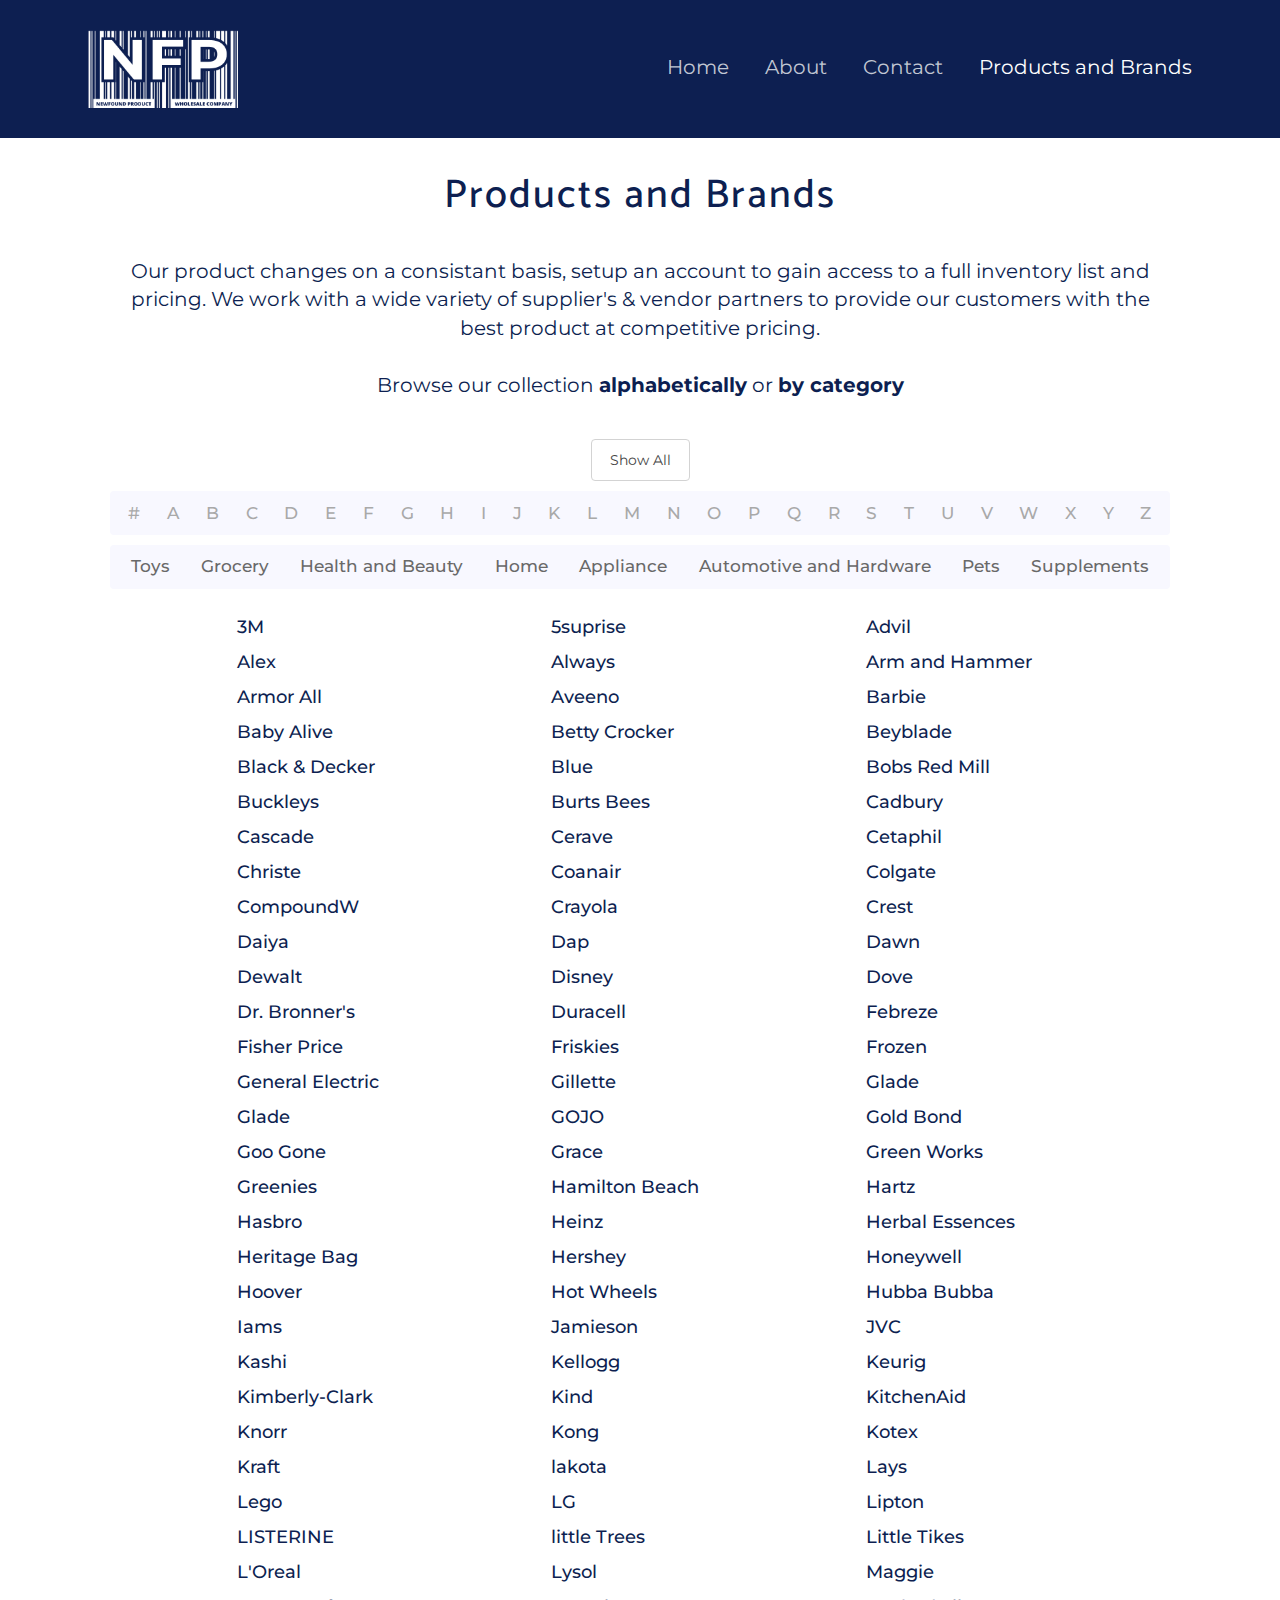
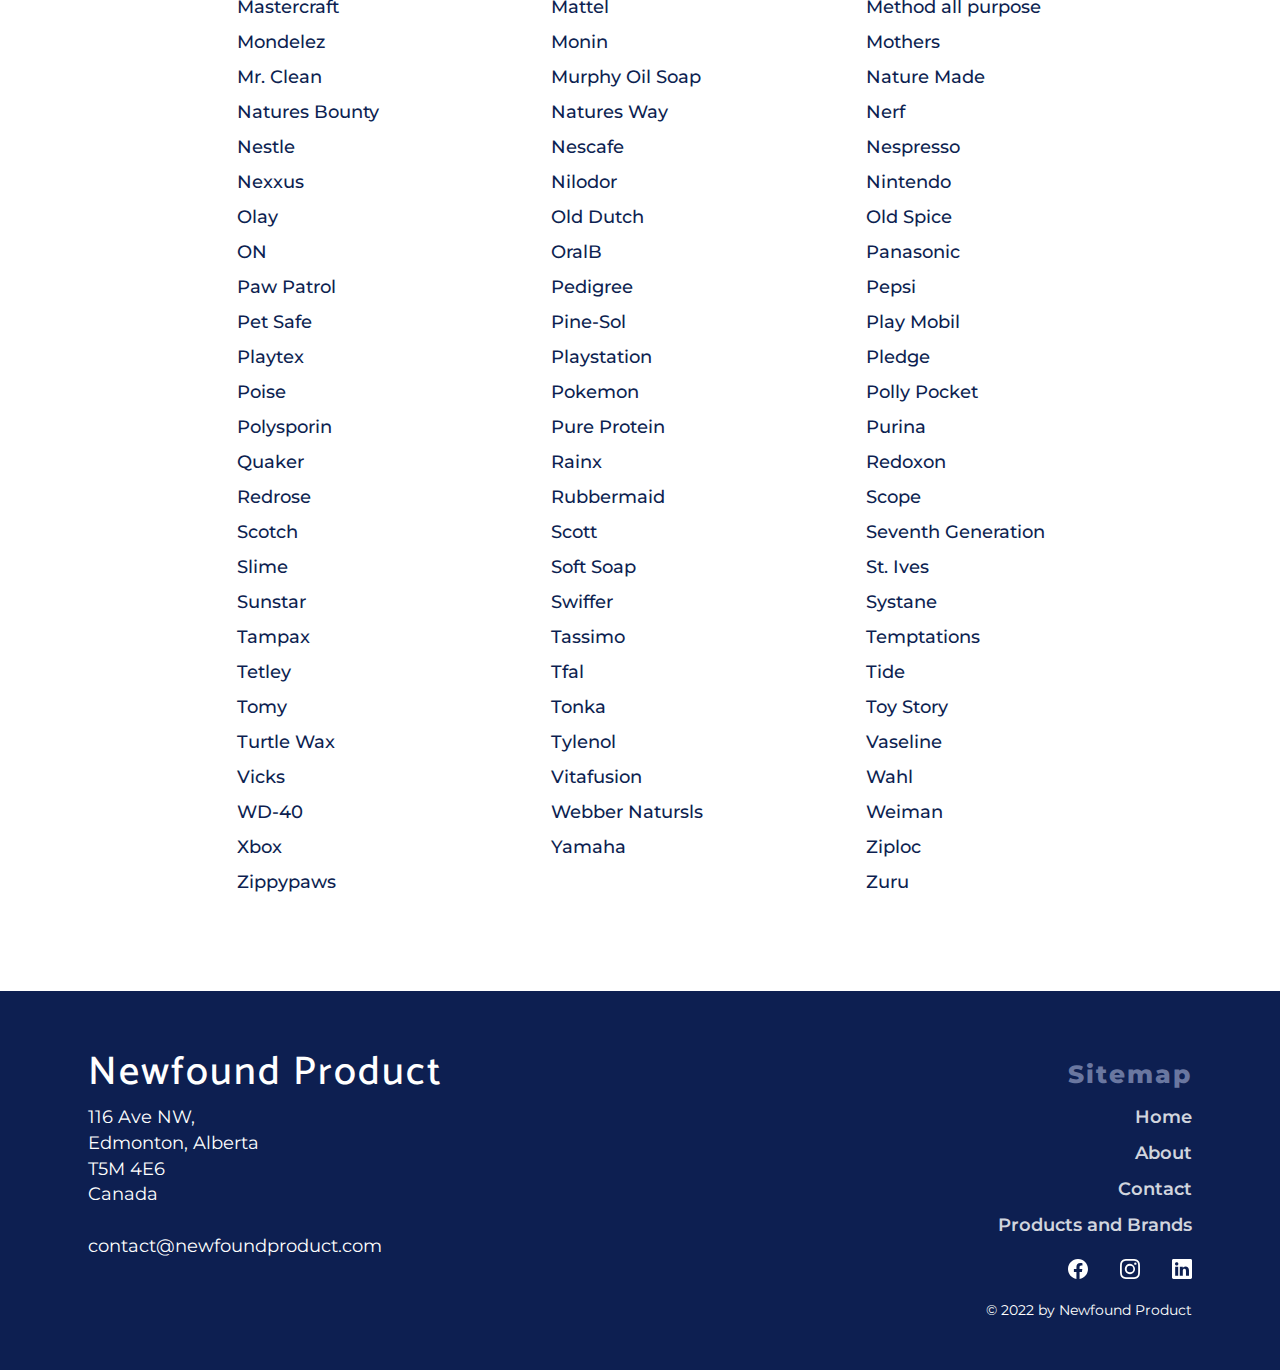
<file: products.html>
<!DOCTYPE html>
<html>

<head>
    <title>Newfound Product</title>
    <meta name="viewport" content="width=device-width, initial-scale=1" />
    <script src="https://ajax.googleapis.com/ajax/libs/jquery/3.5.1/jquery.min.js"></script>
    <script src="https://kenwheeler.github.io/slick/slick/slick.js"></script>
    <link rel="stylesheet" href="https://maxcdn.bootstrapcdn.com/bootstrap/3.4.0/css/bootstrap.min.css" />

    <link rel="stylesheet" href="styles.css" />
</head>

<body>
    <!-- Navigation -->
    <section>
        <div class="fullwidthNav">
            <div class="desktopnavContainer">
                <a href="/" style="float: left"><img src="assets/NFP.png" width="150px"/></a>
                <div class="desktopNav">
                    <a href="/">Home</a>
                    <a href="/about.html">About</a>
                    <a href="/contact.html">Contact</a>
                    <a href="/products.html" class="active">Products and Brands</a>

                </div>
                <span class="burger" style="font-size: 20px; cursor: pointer; color: #fff"
                    onclick="openNav()">&#9776;</span>
            </div>
        </div>

        <div id="mySidenav" class="sidenav">
            <a href="javascript:void(0)" class="closebtn" onclick="closeNav()">&times;</a>

            <a href="/">Home</a>
            <a href="/about.html">About</a>
            <a href="/contact.html">Contact</a>
            <a href="/products.html" class="active">Products and Brands</a>
        </div>

        <script>
            function openNav() {
                document.getElementById("mySidenav").style.width = "70%";
            }

            function closeNav() {
                document.getElementById("mySidenav").style.width = "0";
            }
        </script>
    </section>

    <!-- Hero Section -->
    <section class="SectionContainer" style="padding-bottom:20px; margin-top:50px">
        <div class="SectionHeader">
            <h2>Products and Brands</h2>
        </div>
        <p style="text-align:center; font-size:20px;"><br/>Our product changes on a consistant basis, setup an account to gain access to a full inventory list and pricing. 
            We work with a wide variety of supplier's & vendor partners to provide our customers with the best product at competitive pricing.
            <br/><br/>
            Browse our collection <b>alphabetically</b> or <b>by category</b></p>
    </section>

    <!-- Brands by alphabet -->
    <section class="SectionContainer" style="padding-top:0">
        <a class="unsetAlphabetLink">
            <div class="unsetAlphabet">
                Show All
            </div>
        </a>
        <div class="AlphabetNav">
            <a href="#num">#</a>
            <a href="#A">A</a>
            <a href="#B">B</a>
            <a href="#C">C</a>
            <a href="#D">D</a>
            <a href="#E">E</a>
            <a href="#F">F</a>
            <a href="#G">G</a>
            <a href="#H">H</a>
            <a href="#I">I</a>
            <a href="#J">J</a>
            <a href="#K">K</a>
            <a href="#L">L</a>
            <a href="#M">M</a>
            <a href="#N">N</a>
            <a href="#O">O</a>
            <a href="#P">P</a>
            <a href="#Q">Q</a>
            <a href="#R">R</a>
            <a href="#S">S</a>
            <a href="#T">T</a>
            <a href="#U">U</a>
            <a href="#V">V</a>
            <a href="#W">W</a>
            <a href="#X">X</a>
            <a href="#Y">Y</a>
            <a href="#Z">Z</a>
        </div>

        <div class="CategoryNav">
            <a href="#num" id = "toys">Toys</a>
            <a href="#A" id = "grocery">Grocery</a>
            <a href="#B" id = "health">Health and Beauty</a>
            <a href="#C" id = "home">Home</a>
            <a href="#D" id = "appliance">Appliance</a>
            <a href="#E" id = "hardware">Automotive and Hardware</a>
            <a href="#F" id = "pets">Pets</a>
            <a href="#G" id = "supplements">Supplements</a>
        </div>

        <div class="ContactList">
            <section class="Contact">
                <h5 class="Contact-name hardware">3M</h5>
            </section>
            <section class="Contact">
                <h5 class="Contact-name toys">5suprise</h5>
            </section>
            <section class="Contact">
                <h5 class="Contact-name health">Advil</h5>
            </section>
            <section class="Contact">
                <h5 class="Contact-name toys">Alex</h5>
            </section>
            <section class="Contact">
                <h5 class="Contact-name health">Always</h5>
            </section>
            <section class="Contact">
                <h5 class="Contact-name grocery">Arm and Hammer</h5>
            </section>
            <section class="Contact">
                <h5 class="Contact-name hardware">Armor All</h5>
            </section>
            <section class="Contact">
                <h5 class="Contact-name health">Aveeno</h5>
            </section>
            <section class="Contact">
                <h5 class="Contact-name toys">Barbie</h5>
            </section>
            <section class="Contact">
                <h5 class="Contact-name toys">Baby Alive</h5>
            </section>
            <section class="Contact">
                <h5 class="Contact-name grocery">Betty Crocker</h5>
            </section>
            <section class="Contact">
                <h5 class="Contact-name toys">Beyblade</h5>
            </section>
            <section class="Contact">
                <h5 class="Contact-name appliance">Black & Decker</h5>
            </section>
            <section class="Contact">
                <h5 class="Contact-name pets pets">Blue</h5>
            </section>
            <section class="Contact">
                <h5 class="Contact-name grocery">Bobs Red Mill</h5>
            </section>
            <section class="Contact">
                <h5 class="Contact-name health">Buckleys</h5>
            </section>
            <section class="Contact">
                <h5 class="Contact-name health">Burts Bees</h5>
            </section>
            <section class="Contact">
                <h5 class="Contact-name grocery">Cadbury</h5>
            </section>
            <section class="Contact">
                <h5 class="Contact-name home">Cascade</h5>
            </section>
            <section class="Contact">
                <h5 class="Contact-name health">Cerave</h5>
            </section>
            <section class="Contact">
                <h5 class="Contact-name health">Cetaphil</h5>
            </section>
            <section class="Contact">
                <h5 class="Contact-name grocery">Christe</h5>
            </section>
            <section class="Contact">
                <h5 class="Contact-name health">Coanair</h5>
            </section>
            <section class="Contact">
                <h5 class="Contact-name health">Colgate</h5>
            </section>
            <section class="Contact">
                <h5 class="Contact-name health">CompoundW</h5>
            </section>
            <section class="Contact">
                <h5 class="Contact-name toys">Crayola</h5>
            </section>
            <section class="Contact">
                <h5 class="Contact-name health">Crest</h5>
            </section>
            <section class="Contact">
                <h5 class="Contact-name grocery">Daiya</h5>
            </section>
            <section class="Contact">
                <h5 class="Contact-name hardware">Dap</h5>
            </section>
            <section class="Contact">
                <h5 class="Contact-name home">Dawn</h5>
            </section>
            <section class="Contact">
                <h5 class="Contact-name appliance">Dewalt</h5>
            </section>
            <section class="Contact">
                <h5 class="Contact-name toys">Disney</h5>
            </section>
            <section class="Contact">
                <h5 class="Contact-name health">Dove</h5>
            </section>
            <section class="Contact">
                <h5 class="Contact-name home">Dr. Bronner's</h5>
            </section>
            <section class="Contact">
                <h5 class="Contact-name appliance">Duracell</h5>
            </section>
            <section class="Contact">
                <h5 class="Contact-name home">Febreze</h5>
            </section>
            <section class="Contact">
                <h5 class="Contact-name toys">Fisher Price</h5>
            </section>
            <section class="Contact">
                <h5 class="Contact-name pets">Friskies</h5>
            </section>
            <section class="Contact">
                <h5 class="Contact-name toys">Frozen</h5>
            </section>
            <section class="Contact">
                <h5 class="Contact-name appliance">General Electric</h5>
            </section>
            <section class="Contact">
                <h5 class="Contact-name health">Gillette</h5>
            </section>
            <section class="Contact">
                <h5 class="Contact-name home">Glade</h5>
            </section>
            <section class="Contact">
                <h5 class="Contact-name home">Glade</h5>
            </section>
            <section class="Contact">
                <h5 class="Contact-name home">GOJO</h5>
            </section>
            <section class="Contact">
                <h5 class="Contact-name health">Gold Bond</h5>
            </section>
            <section class="Contact">
                <h5 class="Contact-name home">Goo Gone</h5>
            </section>
            <section class="Contact">
                <h5 class="Contact-name grocery">Grace</h5>
            </section>
            <section class="Contact">
                <h5 class="Contact-name home">Green Works</h5>
            </section>
            <section class="Contact">
                <h5 class="Contact-name home">Greenies</h5>
            </section>
            <section class="Contact">
                <h5 class="Contact-name appliance">Hamilton Beach</h5>
            </section>
            <section class="Contact">
                <h5 class="Contact-name pets">Hartz</h5>
            </section>
            <section class="Contact">
                <h5 class="Contact-name toys">Hasbro</h5>
            </section>
            <section class="Contact">
                <h5 class="Contact-name grocery">Heinz</h5>
            </section>
            <section class="Contact">
                <h5 class="Contact-name health">Herbal Essences</h5>
            </section>
            <section class="Contact">
                <h5 class="Contact-name home">Heritage Bag</h5>
            </section>
            <section class="Contact">
                <h5 class="Contact-name grocery">Hershey</h5>
            </section>
            <section class="Contact">
                <h5 class="Contact-name appliance">Honeywell</h5>
            </section>
            <section class="Contact">
                <h5 class="Contact-name appliance home">Hoover</h5>
            </section>
            
            <section class="Contact">
                <h5 class="Contact-name toys">Hot Wheels</h5>
            </section>
            <section class="Contact">
                <h5 class="Contact-name grocery">Hubba Bubba</h5>
            </section>
            <section class="Contact">
                <h5 class="Contact-name pets">Iams</h5>
            </section>
            <section class="Contact">
                <h5 class="Contact-name supplements">Jamieson</h5>
            </section>
            <section class="Contact">
                <h5 class="Contact-name appliance">JVC</h5>
            </section>
            <section class="Contact">
                <h5 class="Contact-name grocery">Kashi</h5>
            </section>
            <section class="Contact">
                <h5 class="Contact-name grocery">Kellogg</h5>
            </section>
            <section class="Contact">
                <h5 class="Contact-name grocery">Keurig</h5>
            </section>
            <section class="Contact">
                <h5 class="Contact-name home">Kimberly-Clark</h5>
            </section>
            <section class="Contact">
                <h5 class="Contact-name grocery">Kind</h5>
            </section>
            <section class="Contact">
                <h5 class="Contact-name appliance">KitchenAid</h5>
            </section>
            <section class="Contact">
                <h5 class="Contact-name grocery">Knorr</h5>
            </section>
            <section class="Contact">
                <h5 class="Contact-name pets">Kong</h5>
            </section>
            <section class="Contact">
                <h5 class="Contact-name health">Kotex</h5>
            </section>
            <section class="Contact">
                <h5 class="Contact-name grocery">Kraft</h5>
            </section>
            <section class="Contact">
                <h5 class="Contact-name health">lakota</h5>
            </section>
            <section class="Contact">
                <h5 class="Contact-name grocery">Lays</h5>
            </section>
            <section class="Contact">
                <h5 class="Contact-name toys">Lego</h5>
            </section>
            <section class="Contact">
                <h5 class="Contact-name appliance">LG</h5>
            </section>
            <section class="Contact">
                <h5 class="Contact-name grocery">Lipton</h5>
            </section>
            <section class="Contact">
                <h5 class="Contact-name health">LISTERINE</h5>
            </section>
            <section class="Contact">
                <h5 class="Contact-name hardware">little Trees</h5>
            </section>
            <section class="Contact">
                <h5 class="Contact-name toys">Little Tikes</h5>
            </section>
            <section class="Contact">
                <h5 class="Contact-name health">L'Oreal</h5>
            </section>
            <section class="Contact">
                <h5 class="Contact-name home">Lysol</h5>
            </section>
            <section class="Contact">
                <h5 class="Contact-name grocery">Maggie</h5>
            </section>
            <section class="Contact">
                <h5 class="Contact-name home">Mastercraft</h5>
            </section>
            <section class="Contact">
                <h5 class="Contact-name toys">Mattel</h5>
            </section>
            <section class="Contact">
                <h5 class="Contact-name home">Method all purpose</h5>
            </section>
            <section class="Contact">
                <h5 class="Contact-name grocery">Mondelez</h5>
            </section>
            <section class="Contact">
                <h5 class="Contact-name grocery">Monin</h5>
            </section>
            <section class="Contact">
                <h5 class="Contact-name hardware">Mothers</h5>
            </section>
            <section class="Contact">
                <h5 class="Contact-name home">Mr. Clean</h5>
            </section>
            <section class="Contact">
                <h5 class="Contact-name home">Murphy Oil Soap</h5>
            </section>
            <section class="Contact">
                <h5 class="Contact-name supplements">Nature Made</h5>
            </section>
            <section class="Contact">
                <h5 class="Contact-name supplements">Natures Bounty</h5>
            </section>
            <section class="Contact">
                <h5 class="Contact-name supplements">Natures Way</h5>
            </section>
            <section class="Contact">
                <h5 class="Contact-name toys">Nerf</h5>
            </section>
            <section class="Contact">
                <h5 class="Contact-name grocery">Nestle</h5>
            </section>
            <section class="Contact">
                <h5 class="Contact-name grocery">Nescafe</h5>
            </section>
            <section class="Contact">
                <h5 class="Contact-name grocery">Nespresso</h5>
            </section>
            <section class="Contact">
                <h5 class="Contact-name health">Nexxus</h5>
            </section>
            <section class="Contact">
                <h5 class="Contact-name home">Nilodor</h5>
            </section>
            <section class="Contact">
                <h5 class="Contact-name toys">Nintendo</h5>
            </section>
            <section class="Contact">
                <h5 class="Contact-name health">Olay</h5>
            </section>
            <section class="Contact">
                <h5 class="Contact-name grocery">Old Dutch</h5>
            </section>
            <section class="Contact">
                <h5 class="Contact-name health">Old Spice</h5>
            </section>
            <section class="Contact">
                <h5 class="Contact-name supplements">ON</h5>
            </section>
            <section class="Contact">
                <h5 class="Contact-name health">OralB</h5>
            </section>
            <section class="Contact">
                <h5 class="Contact-name appliance">Panasonic</h5>
            </section>
            <section class="Contact">
                <h5 class="Contact-name toys">Paw Patrol </h5>
            </section>
            <section class="Contact">
                <h5 class="Contact-name pets">Pedigree</h5>
            </section>
            <section class="Contact">
                <h5 class="Contact-name grocery">Pepsi</h5>
            </section>
            <section class="Contact">
                <h5 class="Contact-name pets">Pet Safe</h5>
            </section>
            <section class="Contact">
                <h5 class="Contact-name home">Pine-Sol</h5>
            </section>
            <section class="Contact">
                <h5 class="Contact-name toys">Play Mobil</h5>
            </section>
            <section class="Contact">
                <h5 class="Contact-name health">Playtex</h5>
            </section>
            <section class="Contact">
                <h5 class="Contact-name toys">Playstation</h5>
            </section>
            <section class="Contact">
                <h5 class="Contact-name home">Pledge</h5>
            </section>
            <section class="Contact">
                <h5 class="Contact-name health">Poise</h5>
            </section>
            <section class="Contact">
                <h5 class="Contact-name toys">Pokemon</h5>
            </section>
            <section class="Contact">
                <h5 class="Contact-name toys">Polly Pocket</h5>
            </section>
            <section class="Contact">
                <h5 class="Contact-name supplements">Polysporin</h5>
            </section>
            <section class="Contact">
                <h5 class="Contact-name supplements">Pure Protein</h5>
            </section>
            <section class="Contact">
                <h5 class="Contact-name pets">Purina</h5>
            </section>
            <section class="Contact">
                <h5 class="Contact-name grocery">Quaker</h5>
            </section>
            <section class="Contact">
                <h5 class="Contact-name hardware">Rainx</h5>
            </section>
            <section class="Contact">
                <h5 class="Contact-name supplements">Redoxon</h5>
            </section>
            <section class="Contact">
                <h5 class="Contact-name grocery">Redrose</h5>
            </section>
            <section class="Contact">
                <h5 class="Contact-name appliance">Rubbermaid</h5>
            </section>
            <section class="Contact">
                <h5 class="Contact-name health">Scope</h5>
            </section>
            <section class="Contact">
                <h5 class="Contact-name home">Scotch</h5>
            </section>
            <section class="Contact">
                <h5 class="Contact-name hardware">Scott</h5>
            </section>
            <section class="Contact">
                <h5 class="Contact-name home">Seventh Generation</h5>
            </section>
            <section class="Contact">
                <h5 class="Contact-name hardware">Slime</h5>
            </section>
            <section class="Contact">
                <h5 class="Contact-name home">Soft Soap</h5>
            </section>
            <section class="Contact">
                <h5 class="Contact-name health">St. Ives</h5>
            </section>
            <section class="Contact">
                <h5 class="Contact-name health">Sunstar</h5>
            </section>
            <section class="Contact">
                <h5 class="Contact-name home">Swiffer</h5>
            </section>
            <section class="Contact">
                <h5 class="Contact-name health">Systane</h5>
            </section>
            <section class="Contact">
                <h5 class="Contact-name health">Tampax</h5>
            </section>
            <section class="Contact">
                <h5 class="Contact-name grocery">Tassimo</h5>
            </section>
            <section class="Contact">
                <h5 class="Contact-name pets">Temptations</h5>
            </section>
            <section class="Contact">
                <h5 class="Contact-name grocery">Tetley</h5>
            </section>
            <section class="Contact">
                <h5 class="Contact-name appliance">Tfal</h5>
            </section>
            <section class="Contact">
                <h5 class="Contact-name home">Tide</h5>
            </section>
            <section class="Contact">
                <h5 class="Contact-name toys">Tomy</h5>
            </section>
            <section class="Contact">
                <h5 class="Contact-name toys">Tonka</h5>
            </section>
            <section class="Contact">
                <h5 class="Contact-name toys">Toy Story</h5>
            </section>
            <section class="Contact">
                <h5 class="Contact-name hardware">Turtle Wax</h5>
            </section>
            <section class="Contact">
                <h5 class="Contact-name health">Tylenol</h5>
            </section>
            <section class="Contact">
                <h5 class="Contact-name health">Vaseline</h5>
            </section>
            <section class="Contact">
                <h5 class="Contact-name health">Vicks</h5>
            </section>
            <section class="Contact">
                <h5 class="Contact-name supplements">Vitafusion</h5>
            </section>
            <section class="Contact">
                <h5 class="Contact-name appliance">Wahl</h5>
            </section>
            <section class="Contact">
                <h5 class="Contact-name hardware">WD-40</h5>
            </section>
            <section class="Contact">
                <h5 class="Contact-name supplements">Webber Natursls</h5>
            </section>
            <section class="Contact">
                <h5 class="Contact-name home">Weiman</h5>
            </section>
            <section class="Contact">
                <h5 class="Contact-name toys">Xbox</h5>
            </section>
            <section class="Contact">
                <h5 class="Contact-name appliance">Yamaha</h5>
            </section>
            <section class="Contact">
                <h5 class="Contact-name home">Ziploc</h5>
            </section>
            <section class="Contact">
                <h5 class="Contact-name pets">Zippypaws</h5>
            </section>
            <section class="Contact">
                <h5 class="Contact-name toys">Zuru</h5>
            </section>

        </div>
        <script>
            $('.CategoryNav a').click(function (evt) {
                evt.preventDefault();

                var $CatItem = $(this),

                    $contacts = $('.Contact');

                var $navAlpha = $('.AlphabetNav a')

                if ($navAlpha.hasClass('active')) {
                    $navAlpha.removeClass('active');
                }

                var $CatID = this.id;
                

                $contacts.show();

                if ($CatItem.hasClass('active')) {
                    $CatItem.removeClass('active');
                } else {
                    $('.CategoryNav a').removeClass('active');
                    $CatItem.addClass('active');

                    $.each($contacts, function (key, contact) {

                        var $contact = $(contact),
                            $contactName = $contact.find('.Contact-name');
                        
                        if (!$contactName.hasClass($CatID)){
                            $contact.hide();
                        }

                        
                    });

                }


            })
            $('a .unsetAlphabet').click(function (evt) {
                var $navAlpha = $('.AlphabetNav a')
                var $catAlpha = $('.CategoryNav a')

                if ($navAlpha.hasClass('active')) {
                    $navAlpha.removeClass('active');
                }
                if ($catAlpha.hasClass('active')) {
                    $catAlpha.removeClass('active');
                }

                var $contacts = $('.Contact');

                $contacts.show();
            })
            $('.AlphabetNav a').click(function (evt) {
                evt.preventDefault();

                var $navItem = $(this),
                    $contacts = $('.Contact');

                $contacts.show();

                var $CatAlpha = $('.CategoryNav a')

                if ($CatAlpha.hasClass('active')) {
                    $CatAlpha.removeClass('active');
                }

                if ($navItem.hasClass('active')) {
                    $navItem.removeClass('active');
                } else {
                    $('.AlphabetNav a').removeClass('active');
                    $navItem.addClass('active');

                    $.each($contacts, function (key, contact) {

                        var $contact = $(contact),
                            $contactName = $contact.find('.Contact-name'),
                            $nameArr = $contactName.text().split(' ');



                        if (($nameArr[0].split('')[0].toLowerCase() !== $navItem.text().toLowerCase()) && ($navItem.text().toLowerCase() != '#')) {
                            $contact.hide();
                        }
                        else if (($navItem.text().toLowerCase() == '#') && ("abcdefghijklmnopqrstuvwxyz".includes($nameArr[0].split('')[0].toLowerCase()))) {
                            $contact.hide();
                        }
                    });
                }
            });
        </script>
    </section>

    

    <!-- Footer -->
    <section>
        <div class="footer">
            <div class="footerContainer">
                <div class="LogoAddress">
                    <h2>
                        Newfound Product
                    </h2>
                    <p>
                        116 Ave NW,<br />
                        Edmonton, Alberta<br />
                        T5M 4E6<br />
                        Canada<br />
                        <br />
                        contact@newfoundproduct.com<br />
                    </p>
                </div>
                <div class="BottomNav">
                    <h4>Sitemap</h4>
                    <a href="/">Home</a><br />
                    <a href="/about.html">About</a><br />
                    <a href="/contact.html">Contact</a><br />
                    <a href="/products.html">Products and Brands</a><br />
                    <!-- <h4>Socials</h4> -->
                    <div class="socials"><svg xmlns="http://www.w3.org/2000/svg" width="20" height="20"
                            fill="currentColor" class="bi bi-facebook" viewBox="0 0 16 16">
                            <path
                                d="M16 8.049c0-4.446-3.582-8.05-8-8.05C3.58 0-.002 3.603-.002 8.05c0 4.017 2.926 7.347 6.75 7.951v-5.625h-2.03V8.05H6.75V6.275c0-2.017 1.195-3.131 3.022-3.131.876 0 1.791.157 1.791.157v1.98h-1.009c-.993 0-1.303.621-1.303 1.258v1.51h2.218l-.354 2.326H9.25V16c3.824-.604 6.75-3.934 6.75-7.951z" />
                        </svg>
                        <svg xmlns="http://www.w3.org/2000/svg" width="20" height="20" fill="currentColor"
                            class="bi bi-instagram" viewBox="0 0 16 16">
                            <path
                                d="M8 0C5.829 0 5.556.01 4.703.048 3.85.088 3.269.222 2.76.42a3.917 3.917 0 0 0-1.417.923A3.927 3.927 0 0 0 .42 2.76C.222 3.268.087 3.85.048 4.7.01 5.555 0 5.827 0 8.001c0 2.172.01 2.444.048 3.297.04.852.174 1.433.372 1.942.205.526.478.972.923 1.417.444.445.89.719 1.416.923.51.198 1.09.333 1.942.372C5.555 15.99 5.827 16 8 16s2.444-.01 3.298-.048c.851-.04 1.434-.174 1.943-.372a3.916 3.916 0 0 0 1.416-.923c.445-.445.718-.891.923-1.417.197-.509.332-1.09.372-1.942C15.99 10.445 16 10.173 16 8s-.01-2.445-.048-3.299c-.04-.851-.175-1.433-.372-1.941a3.926 3.926 0 0 0-.923-1.417A3.911 3.911 0 0 0 13.24.42c-.51-.198-1.092-.333-1.943-.372C10.443.01 10.172 0 7.998 0h.003zm-.717 1.442h.718c2.136 0 2.389.007 3.232.046.78.035 1.204.166 1.486.275.373.145.64.319.92.599.28.28.453.546.598.92.11.281.24.705.275 1.485.039.843.047 1.096.047 3.231s-.008 2.389-.047 3.232c-.035.78-.166 1.203-.275 1.485a2.47 2.47 0 0 1-.599.919c-.28.28-.546.453-.92.598-.28.11-.704.24-1.485.276-.843.038-1.096.047-3.232.047s-2.39-.009-3.233-.047c-.78-.036-1.203-.166-1.485-.276a2.478 2.478 0 0 1-.92-.598 2.48 2.48 0 0 1-.6-.92c-.109-.281-.24-.705-.275-1.485-.038-.843-.046-1.096-.046-3.233 0-2.136.008-2.388.046-3.231.036-.78.166-1.204.276-1.486.145-.373.319-.64.599-.92.28-.28.546-.453.92-.598.282-.11.705-.24 1.485-.276.738-.034 1.024-.044 2.515-.045v.002zm4.988 1.328a.96.96 0 1 0 0 1.92.96.96 0 0 0 0-1.92zm-4.27 1.122a4.109 4.109 0 1 0 0 8.217 4.109 4.109 0 0 0 0-8.217zm0 1.441a2.667 2.667 0 1 1 0 5.334 2.667 2.667 0 0 1 0-5.334z" />
                        </svg>
                        <svg xmlns="http://www.w3.org/2000/svg" width="20" height="20" fill="currentColor"
                            class="bi bi-linkedin" viewBox="0 0 16 16">
                            <path
                                d="M0 1.146C0 .513.526 0 1.175 0h13.65C15.474 0 16 .513 16 1.146v13.708c0 .633-.526 1.146-1.175 1.146H1.175C.526 16 0 15.487 0 14.854V1.146zm4.943 12.248V6.169H2.542v7.225h2.401zm-1.2-8.212c.837 0 1.358-.554 1.358-1.248-.015-.709-.52-1.248-1.342-1.248-.822 0-1.359.54-1.359 1.248 0 .694.521 1.248 1.327 1.248h.016zm4.908 8.212V9.359c0-.216.016-.432.08-.586.173-.431.568-.878 1.232-.878.869 0 1.216.662 1.216 1.634v3.865h2.401V9.25c0-2.22-1.184-3.252-2.764-3.252-1.274 0-1.845.7-2.165 1.193v.025h-.016a5.54 5.54 0 0 1 .016-.025V6.169h-2.4c.03.678 0 7.225 0 7.225h2.4z" />
                        </svg>
                    </div>
                    <div>
                        <p class="copyright">© 2022 by Newfound Product</p>
                    </div>
                </div>
            </div>
        </div>
    </section>

</body>

</html>
</file>
<file: styles.css>
@import url("https://fonts.googleapis.com/css2?family=Catamaran:wght@700&family=Montserrat&display=swap");

body {
    font-family: "Montserrat", sans-serif;
    margin: 0;
}

h1 {
    font-family: "Catamaran", sans-serif;
    font-size: 80px;
    margin: 20px 0px;
    line-height: 1;
}

h2 {
  font-family: "Catamaran", sans-serif;
  font-size: 40px;
  letter-spacing: 2px;
  color: #0d1f51;
}

h3 {
    font-family: "Montserrat", sans-serif;
    font-size: 40px;
    letter-spacing: 2px;
    color: #0d1f51;
}

h4 {
    font-family: "Montserrat", sans-serif;
    font-size: 25px;
    letter-spacing: 2px;
    color: rgb(106, 119, 160);
}

p {
    color: #0d1f51;
}

.desktopnavContainer a {
    padding-left: 32px;
    text-decoration: none;
    font-size: 20px;
    color: rgba(255, 255, 255, 0.76);
    transition: 0.3s;
}

.desktopnavContainer a:last-child {
    padding-right: 32px;
}

.desktopNav a:hover {
    color: rgb(255, 255, 255);
}

.sidenav {
    height: 100%;
    width: 0;
    position: fixed;
    z-index: 5;
    top: 0;
    right: 0;
    background-color: rgb(13, 31, 81);
    overflow-x: hidden;
    transition: 0.3s;
    padding-top: 160px;
}

.sidenav a {
    padding: 8px 8px 8px 32px;
    text-decoration: none;
    font-size: 25px;
    color: rgba(255, 255, 255, 0.822);
    display: block;
    transition: 0.3s;
    text-align: center;
}

.sidenav a:hover {
    color: #ffffff;
}

.sidenav .closebtn {
    padding: 0px;
    position: absolute;
    top: 25px;
    right: 20px;
    font-size: 40px;
    margin-left: 50px;
}

.desktopnavContainer {
    overflow: hidden;
    z-index: 5;
    position: relative;
}

.desktopNav {
    float: right;
    padding-top:23px;
}

.burger {
    display: none;
}

.desktopnavContainer {
    max-width: 1168px;
    margin: 0 auto;
}


.fullwidthNav {
    background-color: rgb(13, 31, 81);
    padding: 30px 0px;
    position: fixed;
    top: 0;
    width: 100%;
    z-index: 4;
}

@media screen and (max-width: 800px) {
    .burger {
        display: block;
        float: right;
        margin: 20px 20px;
    }

    .desktopNav {
        display: none;
    }

    .desktopnavContainer {
        z-index: 5;
    }
}

@media screen and (max-height: 450px) {
    .sidenav {
        padding-top: 15px;
    }
    .sidenav a {
        font-size: 18px;
    }
}

.HeroSection {
    margin-top: 84px;
    background-image:linear-gradient( rgba(13, 31, 81, 0.5), rgba(0, 0, 0, 0.5) ), url("assets/herosection.webp");
    background-size: cover;
    height: fit-content;
}

.HeroText {
    display: block;
    max-width: 1108px;
    margin: 0px auto;
    padding: 44px 24px;
}

.HeroText > h1 {
    color: #fff;
    text-shadow: 4px 4px rgba(0, 0, 0, 0.25);
}

.HeroText > h3 {
    color: #fff;
    text-shadow: 4px 4px rgba(0, 0, 0, 0.25);
}

@media screen and (min-width: 650px) {
    .HeroText h3 {
        max-width: 600px;
    }
}

@media screen and (max-width: 800px) {
    .HeroText {
        padding-top: 10px;
        margin-top: 0px;
    }
    .HeroText h3 {
        font-size: 30px;
    }
}

.button {
    margin: 30px 0;
    cursor: pointer;
    background-color: #3d61c5;
    padding: 20px;
    width: fit-content;
    border-radius: 4px;
    color: #fff;
    font-family: "Montserrat", sans-serif;
    font-size: 20px;
    transition: 0.3s;
    box-shadow: rgba(149, 157, 165, 0.2) 0px 8px 24px;
}

.button:hover {
    background-color: rgb(13, 31, 81);
    transition: 0.3s;
    letter-spacing: 1px;
}

.SectionContainer {
    max-width: 1108px;
    margin: 0px auto;
    padding: 84px 24px;
}

.LeftAlignedImg {
    max-width: 600px;
    display: block;
    width: 40%;
    background-image: url("assets/whychooseus.png");
}

.ambassadorIcons {
    width: 80px;
    height: 80px;
}

.founderstory {
    display: flex;
    align-items: center;
    justify-content: center;
    max-width: 1108px;
    margin: 0px auto;
    padding: 0px 24px;
}

.founderstoryImgMobile {
    display: none;
}

.founderstoryImg {
    display: block;
    max-width: 500px;
}

@media only screen and (max-width: 1094px) {
    .founderstoryImg2 {
        display: none;
        margin-bottom: 20px;
    }

    .founderstoryImgMobile {
        display: block;
        margin-left: auto;
        margin-right: auto;
        width: 600px;
        margin-bottom: 20px;
    }
    .founderstoryImg {
      display: block;
      margin-left: auto;
      margin-right: auto;
      width: 80%;
      margin-bottom: 20px;
  }
}

@media only screen and (max-width: 1094px) {
    .parent {
        display: block;
    }
    .ambassadorIcons {
        margin-top: 30px;
    }

    .founderstory {
        display: block;
    }
}

.slider-wrapper {
  width:100%;
  overflow: hidden;
  padding: 25px 20px 20px;
  white-space: wrap;
  max-width: 1108px;
  margin: 20px auto;
  padding: 25px 24px;

}

h4 {
  text-align: center;
}

p2 {
  display: inline-block;
  text-align: center;
  font-size: 14px;
}

.prev {
  color: rgba(149, 157, 165, 0.5);
  position: absolute;
  top: 45%;
  left: -10px;
  font-size: 1.5em;
  transition: 0.3s;
}

.prev:hover{
  cursor: pointer;
    color: black;
    transition: 0.3s;
}

.next {
  color: rgba(149, 157, 165, 0.5);
  position: absolute;
  top: 45%;
  right: 10px;
  font-size: 1.5em;
  transition: 0.3s;
}
.next:hover {
  cursor: pointer;
  color: black;
  transition: 0.3s;
}

.prev2 {
  color: rgba(149, 157, 165, 0.5);
  position: absolute;
  top: 45%;
  left: -10px;
  font-size: 1.5em;
  transition: 0.3s;
}

.prev2:hover{
  cursor: pointer;
    color: black;
    transition: 0.3s;
}

.next2 {
  color: rgba(149, 157, 165, 0.5);
  position: absolute;
  top: 45%;
  right: 10px;
  font-size: 1.5em;
  transition: 0.3s;
}
.next2:hover {
  cursor: pointer;
  color: black;
  transition: 0.3s;
}

.fact {
  vertical-align: top;
  display: inline-block;
  height: 180px;
  width: 200px;
  background-color: white;
  padding: 20px;
  margin: 0px 25px 0px 5px;
  border-radius: 15px;
  box-shadow: rgba(149, 157, 165, 0.2) 0px 8px 24px;
}

.fact > img {
  display: block;
  margin-left: auto;
  margin-right: auto;
  width: 40%;
  padding-bottom: 5px;
}

.SectionHeader {
  text-align: center;
  margin-top:40px;
}

.footer {
  background-color: #0d1f51;
}

.LogoAddress {
  flex:1;
  color: #fff;
}

.BottomNav {
  flex:1;
  color: #fff;
  text-align: right;
  margin-top: 20px;
}

.footerContainer {
    max-width: 1168px;
    margin: 0 auto;
    display: flex;
    padding: 40px 32px;
}

.LogoAddress h2 {
    color: #fff;
}

.LogoAddress p {
    color: #fff;
    font-size: 18px;
}

.BottomNav h4 {
    text-align: right;
    font-weight: 800;
}

.BottomNav a {
    text-decoration: none;
    color: rgba(255, 255, 255, 0.822);
    font-size: 18px;
    line-height: 2;
        font-weight: 600;
}

.BottomNav a:hover {
    text-decoration: none;
    color: #ffffff;
    font-size: 18px;
    line-height: 2;
        font-weight: 600;
}

.bi:not(:first-child) {
    margin-left: 28px;
    margin-top: 16px;
}

.copyright {
    text-align:right; color:#fff; margin-top: 16px;
}


@media only screen and (max-width: 700px) {
    .footerContainer{
        display: block;
    }

    .BottomNav {
        margin-top: 30px;
        text-align: left;
    }

    .BottomNav > a {
        text-align: left;
        padding-left: 2%;
    }
    .BottomNav > h4 {
        text-align: left;
    }

    .socials {
        margin: 0 auto;
        width: fit-content;
    }
    .copyright{
        text-align: center;
    }
}

.fact.about {
  height:280px;
}

.about > h4 {
  text-align: center;
  position: relative;
  top: 40%;
  -ms-transform: translateY(-50%);
  -webkit-transform: translateY(-50%);
  transform: translateY(-50%);
  background-color: #ffffffea;
  border-radius: 4px;
  padding: 20px 10px;
  color: #0d1f51;
  font-weight: 600;
}


a.active {
    color:#fff;
}

.rightalignedText {
    display: block;
    font-size: 18px;
    padding-left: 30px;
    padding-right: 30px;
    line-height: 35px;
}

.AlphabetNav {
    position: relative;
    top: 0;
    right: 0;
    width: 100%;
    display: flex;
    align-items: flex-start;
    justify-content: space-around;
    flex-flow: wrap row;
    padding: .5rem;
    background: ghostwhite;
    border-radius: 4px;
    
  }

  .CategoryNav {
    margin-top: 10px;
    position: relative;
    top: 0;
    right: 0;
    width: 100%;
    display: flex;
    align-items: flex-start;
    justify-content: space-around;
    flex-flow: wrap row;
    padding: .5rem;
    background: ghostwhite;
    border-radius: 4px;
   
  
}

.CategoryNav .active {
background: #0d1f51;
color: white;
}

  @media only screen and (max-width: 820px) {
    .AlphabetNav {
        justify-content: unset;
    flex-flow: unset;
    overflow: scroll;
    }
    

    .Contact {
        width: 90%;
    }
  }

  


  
  .AlphabetNav a {
    display: flex;
    justify-content: center;
    padding: .5em;
    border-radius: 4px;
    font-size: 1.2em;
    line-height: 1;
    font-weight: 500;
    text-decoration: none;
    color: darkgray;
    transition: 0.3s;
  }

  .CategoryNav a {
    display: flex;
    justify-content: center;
    padding: .5em;
    border-radius: 4px;
    font-size: 1.2em;
    line-height: 1;
    font-weight: 500;
    text-decoration: none;
    color: rgb(105, 105, 105);
    transition: 0.3s;
  }
  
  .AlphabetNav a:hover {
    background: #ddd;
    color: #444;
    transition: 0.3s;
  }

  .CategoryNav a:hover {
    background: #ddd;
    color: #444;
    transition: 0.3s;
  }
  
  .AlphabetNav .active {
    background: #0d1f51;
    color: white;
  }
  
  /*
    Contact List
  */
  .ContactList {
    padding: 2em 2rem 0 12%;
    display: flex;
    flex-wrap: wrap;
    justify-content: space-between;
  }
  
  .Contact {
    display: flex;
    align-items: center;
    width: calc(100% * 1/3 - 2rem);
  }

  @media only screen and (max-width: 820px) {

    .Contact {
        width: calc(100% * 1/2 - 2rem);
    }
  }
  
  
  .ContactList .Contact {
    margin-bottom: 1.5rem;
  }
  
  .Contact-avatar {
    margin: 0 1em 0 0;
    width: 30%;
    min-width: 60px;
    max-width: 100px;
    border-radius: 50%;
    background: #a7c031;
  }
  
  .Contact-name {
    margin: 0;
    font-size: 1.3em;
    font-weight: 500;
    color: #0d1f51;
  }

  .unsetAlphabet {
      text-decoration: none;
      cursor: pointer;
      margin: 10px auto;
      width: fit-content;
      border: 1px solid lightgray;
      padding: 10px 18px;
      border-radius: 4px;
      color: #444;
      transition: 0.3s;
  }

  .unsetAlphabetLink {
      text-decoration: none;
  }

  .unsetAlphabetLink:hover {
    text-decoration: none;
}



.unsetAlphabet:hover {
    background-color: #0d1f51;
    color: #fff;
    transition: 0.3s;
    
}

.heroabout {
    height:fit-content;
    border-radius: unset;
    background-color: transparent;
    box-shadow: unset;
}

/* .slick-dots li button {
    background: url(assets/icons8-circle-24.png);
    text-indent: -9999px;
    overflow:hidden;
    
    border:unset;
    width: 25px;
    list-style-type: none;
} 

*/

.slick-dots li {
    position: relative;
    display: inline-block;
    width: 20px;
    height: 20px;
    margin: 0 5px;
    padding: 0;
    cursor: pointer;
}

.slick-dots li button {
    font-size: 0;
    line-height: 0;
    display: block;
    width: 20px;
    height: 20px;
    padding: 5px;
    cursor: pointer;
    color: transparent;
    border: 0;
    outline: none;
    background: transparent;
}

.slick-dots li button:before {
    content: '•';
    font-size: 102px;
    line-height: 20px;
    position: absolute;
    top: 0;
    left: 0;
    width: 20px;
    height: 20px;
    text-align: center;
    opacity: .45;
    color: rgb(255, 255, 255);
}

.slick-dots {
    margin:10px auto;
    width: fit-content;
}

.slick-dots li.slick-active button:before {
    opacity: 1;
   }

#mobilehero {
    display: none;
}

#mobilehero .HeroText {
    max-width: unset;
    
}
@media screen and (max-width: 535px) {
    #slider-wrapper-fixed{
        display: none;
    }

    #h1hero {
        font-size: 55px;
    }

    #mobilehero {
        display: block;
        margin-top: 125px;
    }

}
</file>
